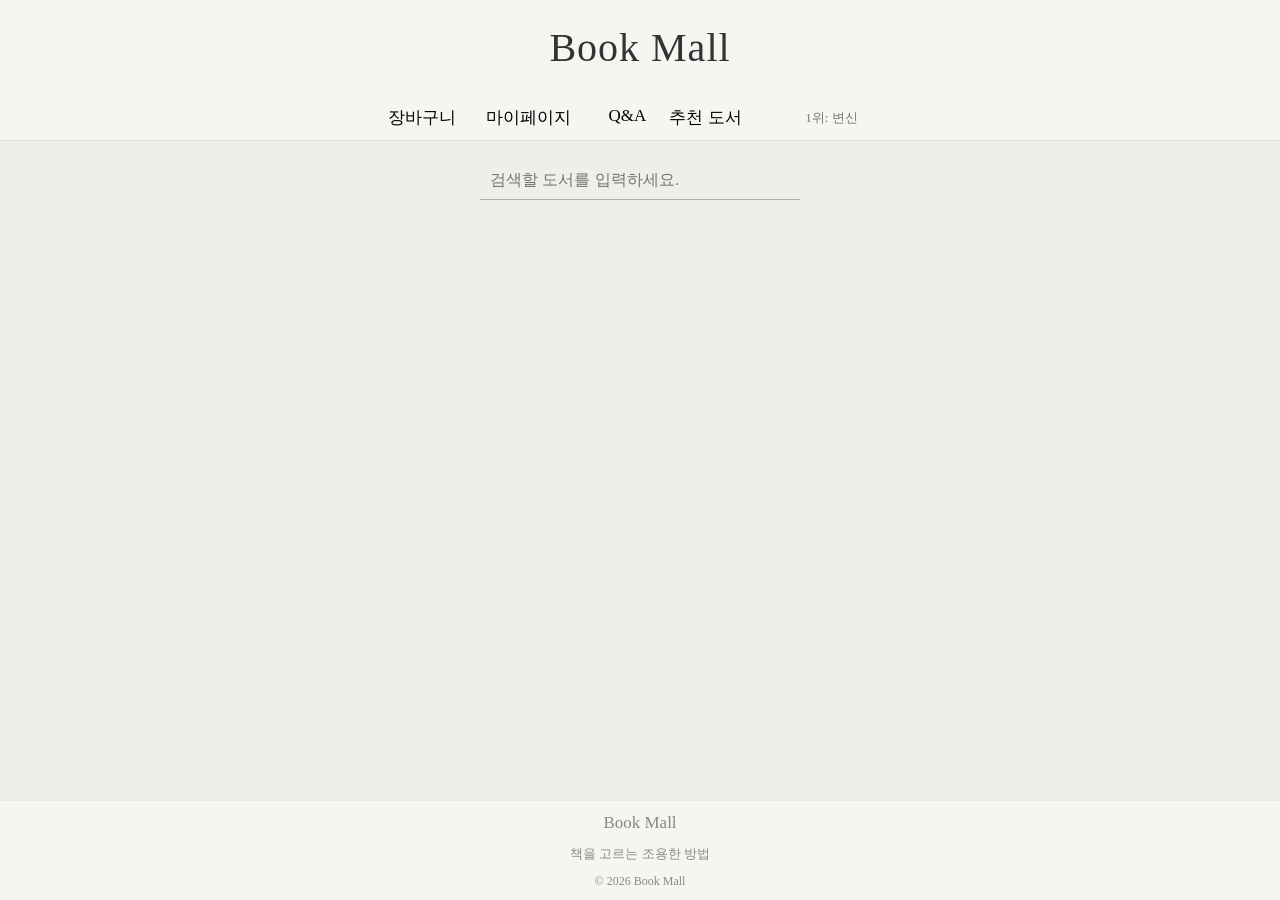
<file: html/index.html>
<!doctype html>
<html lang="ko">
  <head>
    <meta charset="UTF-8" />
    <meta name="viewport" content="width=device-width, initial-scale=1.0" />
    <title>도서 쇼핑몰</title>
    <link rel="stylesheet" href="../css/common.css" />
    <link rel="stylesheet" href="../css/index.css" />
  </head>
  <body>
    <header>
      <a href="index.html">
        <h1 class="logo">Book Mall</h1>
      </a>
    </header>
    <nav>
      <ul>
        <li><a href="../html/basket.html">장바구니</a></li>
        <li><a href="../html/myPage.html">마이페이지</a></li>
        <li><a class="nav-qna" href="./qna.html">Q&A</a></li>
        <li><a href="./monthbook.html">추천 도서</a></li>
        <li id="bookRank">1위: 데미안</li>
      </ul>
    </nav>
    <div class="search">
      <input
        type="text"
        id="searchBar"
        placeholder="검색할 도서를 입력하세요."
      />
    </div>
    <main id="main"></main>
    <footer>
      <p class="footer-logo">Book Mall</p>
      <p class="footer-desc">책을 고르는 조용한 방법</p>
      <p class="footer-copyright">© 2026 Book Mall</p>
    </footer>
  </body>
  <script src="../js/common.js"></script>
  <script src="../js/index.js"></script>
</html>
</file>
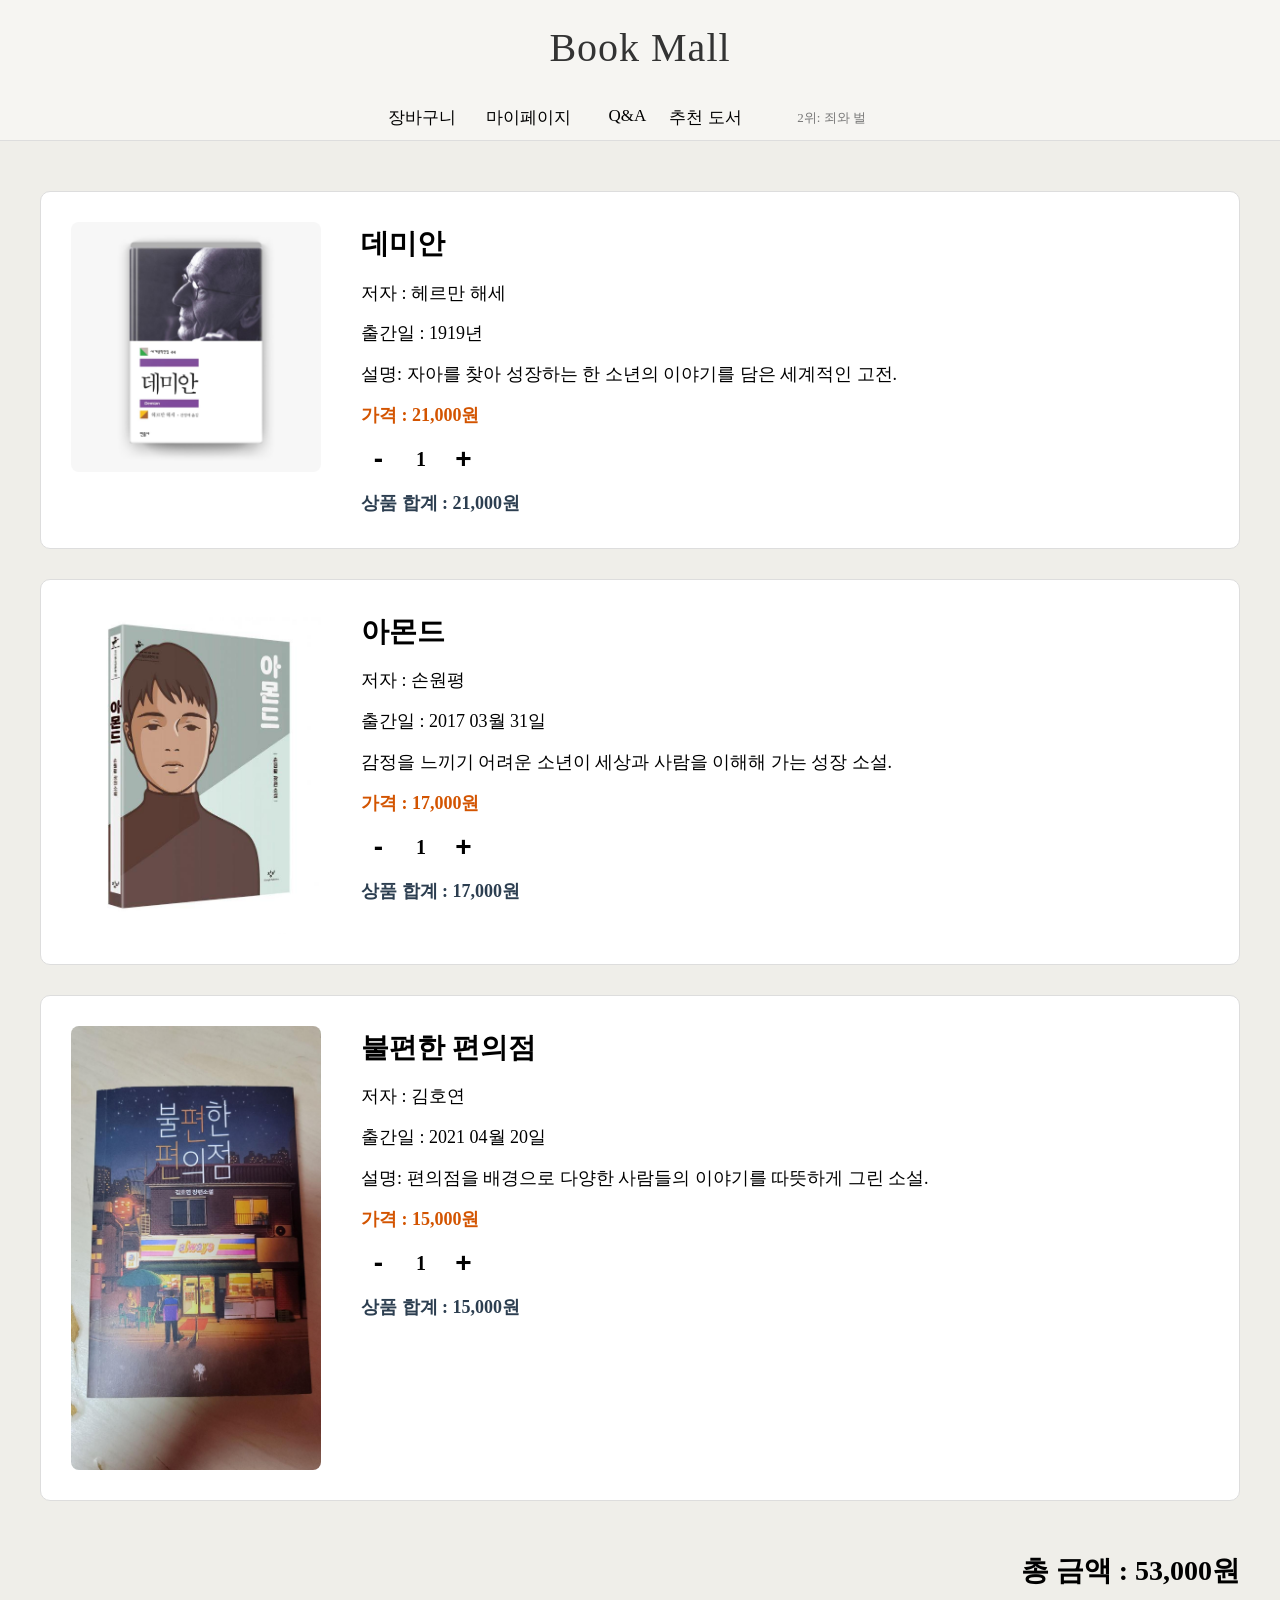
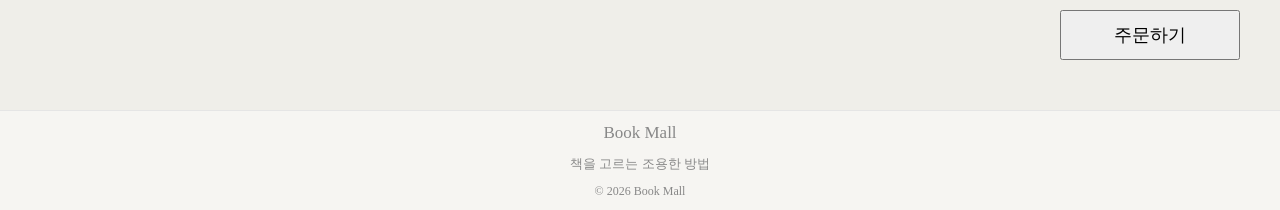
<file: html/basket.html>
<!doctype html>
<html lang="ko">
  <head>
    <meta charset="UTF-8" />
    <meta name="viewport" content="width=device-width, initial-scale=1.0" />
    <title>장바구니</title>
    <link rel="stylesheet" href="../css/common.css" />
    <link rel="stylesheet" href="../css/basket.css" />
    <script src="../js/basket.js" defer></script>
  </head>
  <body>
    <header>
      <a href="index.html">
        <h1 class="logo">Book Mall</h1>
      </a>
    </header>
    <nav>
      <ul>
        <li><a href="../html/basket.html">장바구니</a></li>
        <li><a href="../html/myPage.html">마이페이지</a></li>
        <li><a class="nav-qna" href="./qna.html">Q&A</a></li>
        <li><a href="./monthbook.html">추천 도서</a></li>
        <li id="bookRank">1위: 데미안</li>
      </ul>
    </nav>
    <main class="basket-container">
      <!-- 상품 목록 -->
      <section class="basket-list">
        <!-- 상품 1 -->
        <section class="basket-item">
          <div class="book-image">
            <img src="../img/demian.jpg" alt="데미안" />
          </div>

          <div class="book-info">
            <p>데미안</p>
            <p>저자 : 헤르만 해세</p>
            <p>출간일 : 1919년</p>
            <p>
              설명: 자아를 찾아 성장하는 한 소년의 이야기를 담은 세계적인 고전.
            </p>

            <p class="price" data-price="21000">가격 : 21,000원</p>

            <div class="quantity-box">
              <button class="minus-btn">-</button>

              <span class="quantity">1</span>

              <button class="plus-btn">+</button>
            </div>

            <p class="book-count-price">상품 합계 : 21,000원</p>
          </div>
        </section>

        <!-- 상품 2 -->
        <section class="basket-item">
          <div class="book-image">
            <img src="../img/almond.jpg" alt="아몬드" />
          </div>

          <div class="book-info">
            <p>아몬드</p>
            <p>저자 : 손원평</p>
            <p>출간일 : 2017 03월 31일</p>
            <p>
              감정을 느끼기 어려운 소년이 세상과 사람을 이해해 가는 성장 소설.
            </p>

            <p class="price" data-price="17000">가격 : 17,000원</p>

            <div class="quantity-box">
              <button class="minus-btn">-</button>

              <span class="quantity">1</span>

              <button class="plus-btn">+</button>
            </div>

            <p class="book-count-price">상품 합계 : 17,000원</p>
          </div>
        </section>

        <!-- 상품 3 -->
        <section class="basket-item">
          <div class="book-image">
            <img src="../img/convenience.jpg" alt="불편한 편의점" />
          </div>

          <div class="book-info">
            <p>불편한 편의점</p>
            <p>저자 : 김호연</p>
            <p>출간일 : 2021 04월 20일</p>
            <p>
              설명: 편의점을 배경으로 다양한 사람들의 이야기를 따뜻하게 그린
              소설.
            </p>

            <p class="price" data-price="15000">가격 : 15,000원</p>

            <div class="quantity-box">
              <button class="minus-btn">-</button>

              <span class="quantity">1</span>

              <button class="plus-btn">+</button>
            </div>

            <p class="book-count-price">상품 합계 : 15,000원</p>
          </div>
        </section>

        <!-- 총 금액 -->
        <section class="basket-summary">
          <p>총 금액 : <span id="total-price">53,000</span>원</p>

          <button type="button">주문하기</button>
        </section>
      </section>
    </main>
    <footer>
      <p class="footer-logo">Book Mall</p>
      <p class="footer-desc">책을 고르는 조용한 방법</p>
      <p class="footer-copyright">© 2026 Book Mall</p>
    </footer>
  </body>
  <script src="../js/common.js"></script>
</html>
</file>
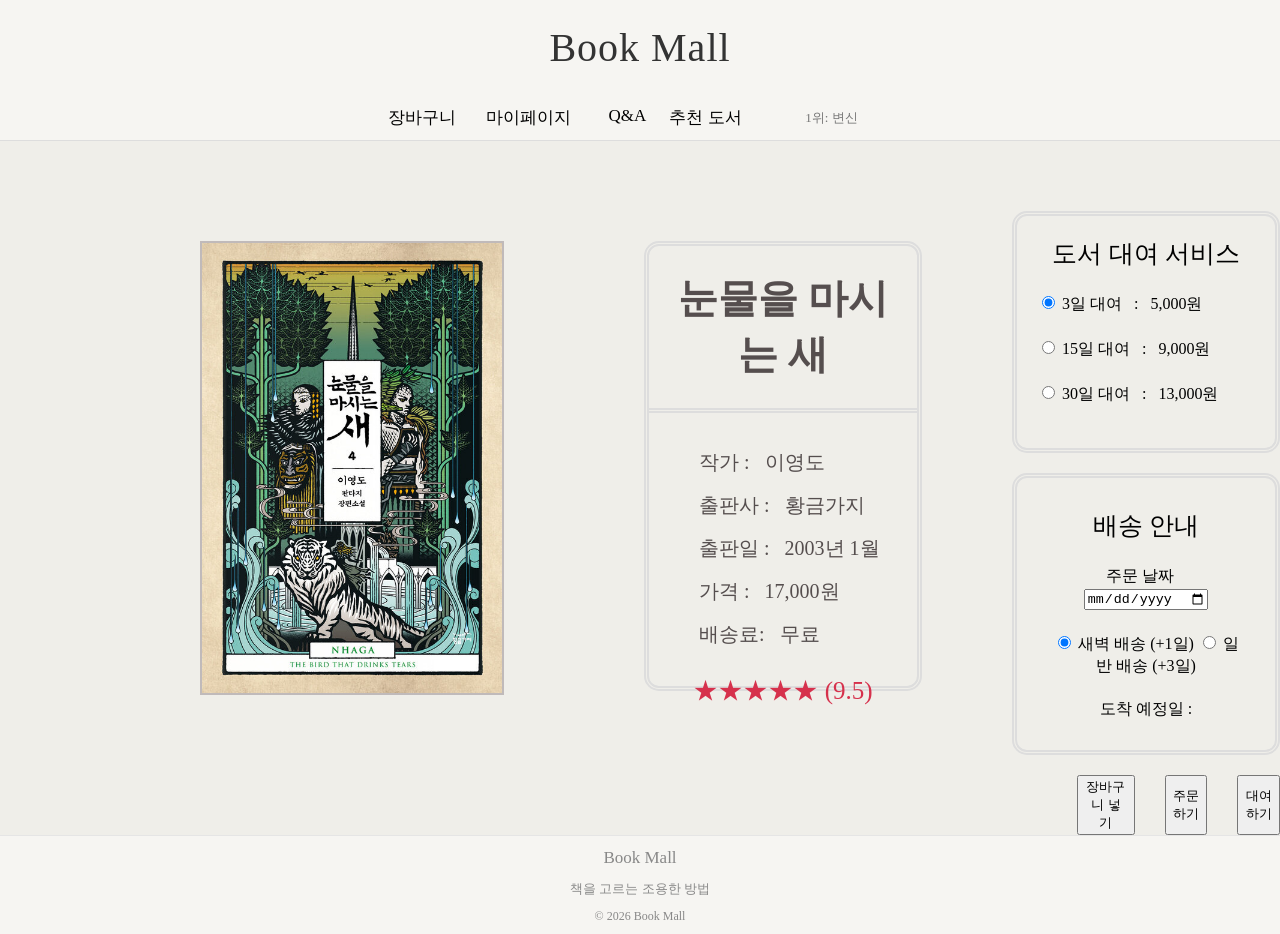
<file: html/bookdetail1.html>
<!doctype html>
<html lang="ko">
  <head>
    <meta charset="UTF-8" />
    <meta name="viewport" content="width=device-width, initial-scale=1.0" />
    <title>도서 쇼핑몰</title>
    <link rel="stylesheet" href="../css/common.css" />
    <link rel="stylesheet" href="../css/bookdetail.css">
    <script src="../js/bookdetail.js" defer></script>
  </head>
  <body>
    <header>
      <a href="index.html">
        <h1 class="logo">Book Mall</h1>
      </a>
    </header>
    <nav>
      <ul>
        <li><a href="../html/basket.html">장바구니</a></li>
        <li><a href="../html/myPage.html">마이페이지</a></li>
        <li><a class="nav-qna" href="./qna.html">Q&A</a></li>
        <li><a href="./monthbook.html">추천 도서</a></li>
        <li id="bookRank">1위: 데미안</li>
      </ul>
    </nav>
    <main id="main">
        <div id="bookImg">
            <img src="../img/fantasy_book.jpg" alt="눈물을 마시는 새">
        </div>

        <div id="bookInfo">
            <h2 id="bookHead">눈물을 마시는 새</h2>
            <p><span class="bookInfoDetail">작가 :</span>&nbsp;&nbsp;&nbsp;이영도</p>
            <p><span class="bookInfoDetail">출판사 :</span>&nbsp;&nbsp;&nbsp;황금가지</p>
            <p><span class="bookInfoDetail">출판일 :</span>&nbsp;&nbsp;&nbsp;2003년 1월</p>
            <p><span class="bookInfoDetail">가격 :</span>&nbsp;&nbsp;&nbsp;17,000원</span></p>
            <p><span class="bookInfoDetail">배송료:</span>&nbsp;&nbsp;&nbsp;무료</p>
            <p id="starRating">★★★★★ (9.5)</p>
        </div>
        <div id="sideBox">
            <div id="rental">
                <p id="rentalHead">도서 대여 서비스</p><br>
                <label>
                    <input type="radio" name="rental" id="seven" checked>
                    3일 대여&nbsp;&nbsp;&nbsp;:&nbsp;&nbsp;&nbsp;5,000원
                </label><br>
                <label>
                    <input type="radio" name="rental" id="fifteen">
                    15일 대여&nbsp;&nbsp;&nbsp;:&nbsp;&nbsp;&nbsp;9,000원
                </label><br>
                <label>
                    <input type="radio" name="rental" id="thirty">
                    30일 대여&nbsp;&nbsp;&nbsp;:&nbsp;&nbsp;&nbsp;13,000원
                </label><br>
            </div>
            <div id="delivery">
                <p id="deliveryHead">배송 안내</p><br>
                <label>주문 날짜&nbsp;&nbsp;&nbsp;</label>
                <input type="date" id="orderDate"><br><br>
                <label>
                    <input type="radio" name="delivery" value="1" checked>
                    새벽 배송 (+1일)
                </label>
                <label>
                    <input type="radio" name="delivery" value="3">
                    일반 배송 (+3일)
                </label>
                <p id="deliveryResult">도착 예정일 :</p>
            </div>
            <div id="buttons">
                <button type="button" id="basket">장바구니 넣기</button>
                <button type="button" id="order">주문하기</button>
                <button type="button" id="rentalOrder">대여하기</button>
            </div>
        </div>
    </main>
    <footer>
      <p class="footer-logo">Book Mall</p>
      <p class="footer-desc">책을 고르는 조용한 방법</p>
      <p class="footer-copyright">© 2026 Book Mall</p>
    </footer>
  </body>
  <script src="../js/common.js"></script>
</html>
</file>
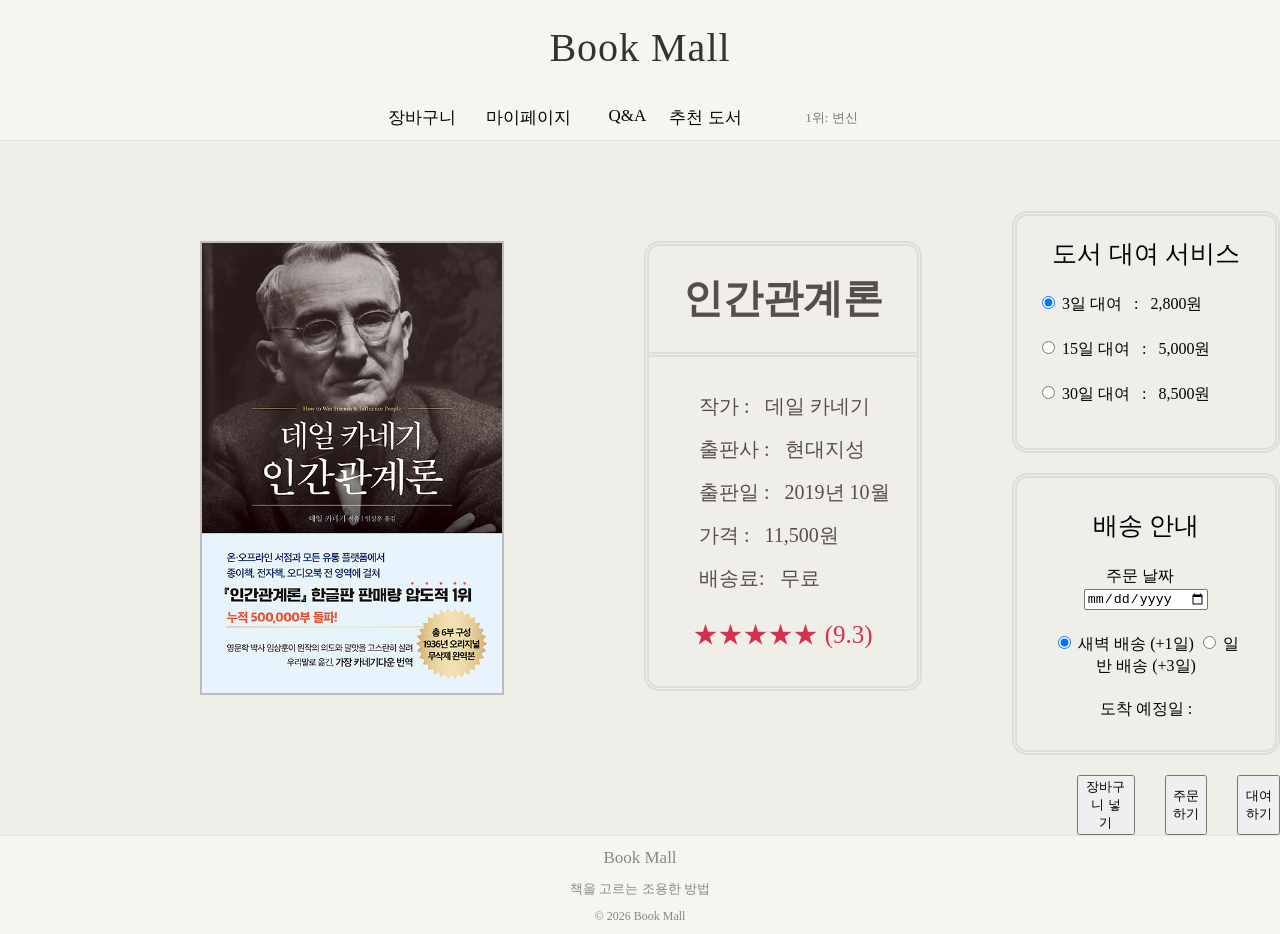
<file: html/bookdetail2.html>
<!doctype html>
<html lang="ko">
  <head>
    <meta charset="UTF-8" />
    <meta name="viewport" content="width=device-width, initial-scale=1.0" />
    <title>도서 쇼핑몰</title>
    <link rel="stylesheet" href="../css/common.css" />
    <link rel="stylesheet" href="../css/bookdetail.css">
    <script src="../js/bookdetail.js" defer></script>
  </head>
  <body>
    <header>
      <a href="index.html">
        <h1 class="logo">Book Mall</h1>
      </a>
    </header>
    <nav>
      <ul>
        <li><a href="../html/basket.html">장바구니</a></li>
        <li><a href="../html/myPage.html">마이페이지</a></li>
        <li><a class="nav-qna" href="./qna.html">Q&A</a></li>
        <li><a href="./monthbook.html">추천 도서</a></li>
        <li id="bookRank">1위: 데미안</li>
      </ul>
    </nav>
    <main id="main">
        <div id="bookImg">
            <img src="../img/development_book.jpg" alt="인간관계론">
        </div>

        <div id="bookInfo">
            <h2 id="bookHead">인간관계론</h2>
            <p><span class="bookInfoDetail">작가 :</span>&nbsp;&nbsp;&nbsp;데일 카네기</p>
            <p><span class="bookInfoDetail">출판사 :</span>&nbsp;&nbsp;&nbsp;현대지성</p>
            <p><span class="bookInfoDetail">출판일 :</span>&nbsp;&nbsp;&nbsp;2019년 10월</p>
            <p><span class="bookInfoDetail">가격 :</span>&nbsp;&nbsp;&nbsp;11,500원</span></p>
            <p><span class="bookInfoDetail">배송료:</span>&nbsp;&nbsp;&nbsp;무료</p>
            <p id="starRating">★★★★★ (9.3)</p>
        </div>
        <div id="sideBox">
            <div id="rental">
                <p id="rentalHead">도서 대여 서비스</p><br>
                <label>
                    <input type="radio" name="rental" id="seven" checked>
                    3일 대여&nbsp;&nbsp;&nbsp;:&nbsp;&nbsp;&nbsp;2,800원
                </label><br>
                <label>
                    <input type="radio" name="rental" id="fifteen">
                    15일 대여&nbsp;&nbsp;&nbsp;:&nbsp;&nbsp;&nbsp;5,000원
                </label><br>
                <label>
                    <input type="radio" name="rental" id="thirty">
                    30일 대여&nbsp;&nbsp;&nbsp;:&nbsp;&nbsp;&nbsp;8,500원
                </label><br>
            </div>
            <div id="delivery">
                <p id="deliveryHead">배송 안내</p><br>
                <label>주문 날짜&nbsp;&nbsp;&nbsp;</label>
                <input type="date" id="orderDate"><br><br>
                <label>
                    <input type="radio" name="delivery" value="1" checked>
                    새벽 배송 (+1일)
                </label>
                <label>
                    <input type="radio" name="delivery" value="3">
                    일반 배송 (+3일)
                </label>
                <p id="deliveryResult">도착 예정일 :</p>
            </div>
            <div id="buttons">
                <button type="button" id="basket">장바구니 넣기</button>
                <button type="button" id="order">주문하기</button>
                <button type="button" id="rentalOrder">대여하기</button>
            </div>
        </div>
    </main>
    <footer>
      <p class="footer-logo">Book Mall</p>
      <p class="footer-desc">책을 고르는 조용한 방법</p>
      <p class="footer-copyright">© 2026 Book Mall</p>
    </footer>
  </body>
  <script src="../js/common.js"></script>
</html>
</file>
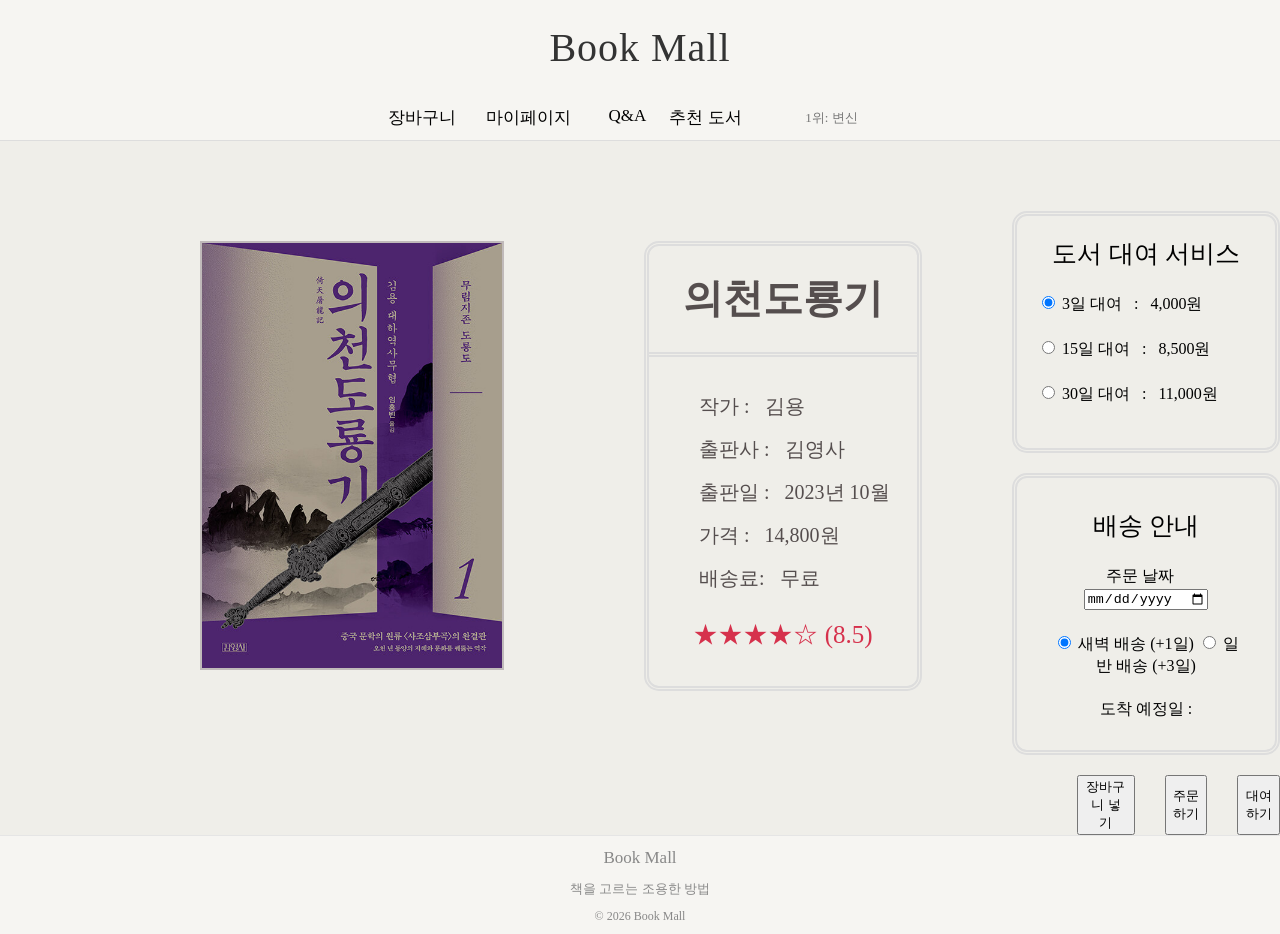
<file: html/bookdetail3.html>
<!doctype html>
<html lang="ko">
  <head>
    <meta charset="UTF-8" />
    <meta name="viewport" content="width=device-width, initial-scale=1.0" />
    <title>도서 쇼핑몰</title>
    <link rel="stylesheet" href="../css/common.css" />
    <link rel="stylesheet" href="../css/bookdetail.css">
    <script src="../js/bookdetail.js" defer></script>
  </head>
  <body>
    <header>
      <a href="index.html">
        <h1 class="logo">Book Mall</h1>
      </a>
    </header>
    <nav>
      <ul>
        <li><a href="../html/basket.html">장바구니</a></li>
        <li><a href="../html/myPage.html">마이페이지</a></li>
        <li><a class="nav-qna" href="./qna.html">Q&A</a></li>
        <li><a href="./monthbook.html">추천 도서</a></li>
        <li id="bookRank">1위: 데미안</li>
      </ul>
    </nav>
    <main id="main">
        <div id="bookImg">
            <img src="../img/materialArts_book.jpg" alt="의천도룡기">
        </div>

        <div id="bookInfo">
            <h2 id="bookHead">의천도룡기</h2>
            <p><span class="bookInfoDetail">작가 :</span>&nbsp;&nbsp;&nbsp;김용</p>
            <p><span class="bookInfoDetail">출판사 :</span>&nbsp;&nbsp;&nbsp;김영사</p>
            <p><span class="bookInfoDetail">출판일 :</span>&nbsp;&nbsp;&nbsp;2023년 10월</p>
            <p><span class="bookInfoDetail">가격 :</span>&nbsp;&nbsp;&nbsp;14,800원</span></p>
            <p><span class="bookInfoDetail">배송료:</span>&nbsp;&nbsp;&nbsp;무료</p>
            <p id="starRating">★★★★☆ (8.5)</p>
        </div>
        <div id="sideBox">
            <div id="rental">
                <p id="rentalHead">도서 대여 서비스</p><br>
                <label>
                    <input type="radio" name="rental" id="seven" checked>
                    3일 대여&nbsp;&nbsp;&nbsp;:&nbsp;&nbsp;&nbsp;4,000원
                </label><br>
                <label>
                    <input type="radio" name="rental" id="fifteen">
                    15일 대여&nbsp;&nbsp;&nbsp;:&nbsp;&nbsp;&nbsp;8,500원
                </label><br>
                <label>
                    <input type="radio" name="rental" id="thirty">
                    30일 대여&nbsp;&nbsp;&nbsp;:&nbsp;&nbsp;&nbsp;11,000원
                </label><br>
            </div>
            <div id="delivery">
                <p id="deliveryHead">배송 안내</p><br>
                <label>주문 날짜&nbsp;&nbsp;&nbsp;</label>
                <input type="date" id="orderDate"><br><br>
                <label>
                    <input type="radio" name="delivery" value="1" checked>
                    새벽 배송 (+1일)
                </label>
                <label>
                    <input type="radio" name="delivery" value="3">
                    일반 배송 (+3일)
                </label>
                <p id="deliveryResult">도착 예정일 :</p>
            </div>
            <div id="buttons">
                <button type="button" id="basket">장바구니 넣기</button>
                <button type="button" id="order">주문하기</button>
                <button type="button" id="rentalOrder">대여하기</button>
            </div>
        </div>
    </main>
    <footer>
      <p class="footer-logo">Book Mall</p>
      <p class="footer-desc">책을 고르는 조용한 방법</p>
      <p class="footer-copyright">© 2026 Book Mall</p>
    </footer>
  </body>
  <script src="../js/common.js"></script>
</html>
</file>
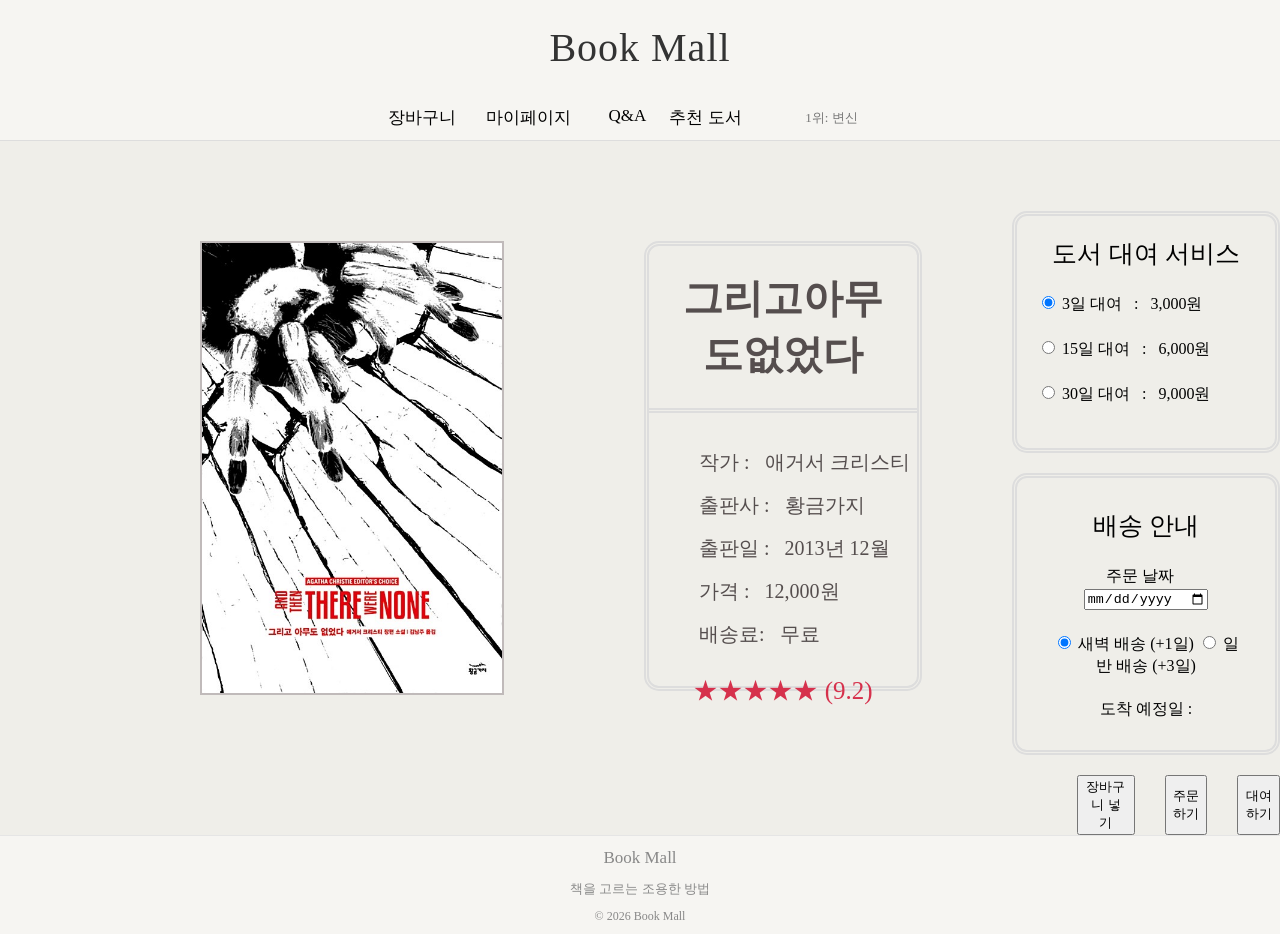
<file: html/bookdetail4.html>
<!doctype html>
<html lang="ko">
  <head>
    <meta charset="UTF-8" />
    <meta name="viewport" content="width=device-width, initial-scale=1.0" />
    <title>도서 쇼핑몰</title>
    <link rel="stylesheet" href="../css/common.css" />
    <link rel="stylesheet" href="../css/bookdetail.css">
    <script src="../js/bookdetail.js" defer></script>
  </head>
  <body>
    <header>
      <a href="index.html">
        <h1 class="logo">Book Mall</h1>
      </a>
    </header>
    <nav>
      <ul>
        <li><a href="../html/basket.html">장바구니</a></li>
        <li><a href="../html/myPage.html">마이페이지</a></li>
        <li><a class="nav-qna" href="./qna.html">Q&A</a></li>
        <li><a href="./monthbook.html">추천 도서</a></li>
        <li id="bookRank">1위: 데미안</li>
      </ul>
    </nav>
    <main id="main">
        <div id="bookImg">
            <img src="../img/reasoning_book.jpg" alt="그리고 아무도 없었다.">
        </div>

        <div id="bookInfo">
            <h2 id="bookHead">그리고아무도없었다</h2>
            <p><span class="bookInfoDetail">작가 :</span>&nbsp;&nbsp;&nbsp;애거서 크리스티</p>
            <p><span class="bookInfoDetail">출판사 :</span>&nbsp;&nbsp;&nbsp;황금가지</p>
            <p><span class="bookInfoDetail">출판일 :</span>&nbsp;&nbsp;&nbsp;2013년 12월</p>
            <p><span class="bookInfoDetail">가격 :</span>&nbsp;&nbsp;&nbsp;12,000원</span></p>
            <p><span class="bookInfoDetail">배송료:</span>&nbsp;&nbsp;&nbsp;무료</p>
            <p id="starRating">★★★★★ (9.2)</p>
        </div>
        <div id="sideBox">
            <div id="rental">
                <p id="rentalHead">도서 대여 서비스</p><br>
                <label>
                    <input type="radio" name="rental" id="seven" checked>
                    3일 대여&nbsp;&nbsp;&nbsp;:&nbsp;&nbsp;&nbsp;3,000원
                </label><br>
                <label>
                    <input type="radio" name="rental" id="fifteen">
                    15일 대여&nbsp;&nbsp;&nbsp;:&nbsp;&nbsp;&nbsp;6,000원
                </label><br>
                <label>
                    <input type="radio" name="rental" id="thirty">
                    30일 대여&nbsp;&nbsp;&nbsp;:&nbsp;&nbsp;&nbsp;9,000원
                </label><br>
            </div>
            <div id="delivery">
                <p id="deliveryHead">배송 안내</p><br>
                <label>주문 날짜&nbsp;&nbsp;&nbsp;</label>
                <input type="date" id="orderDate"><br><br>
                <label>
                    <input type="radio" name="delivery" value="1" checked>
                    새벽 배송 (+1일)
                </label>
                <label>
                    <input type="radio" name="delivery" value="3">
                    일반 배송 (+3일)
                </label>
                <p id="deliveryResult">도착 예정일 :</p>
            </div>
            <div id="buttons">
                <button type="button" id="basket">장바구니 넣기</button>
                <button type="button" id="order">주문하기</button>
                <button type="button" id="rentalOrder">대여하기</button>
            </div>
        </div>
    </main>
    <footer>
      <p class="footer-logo">Book Mall</p>
      <p class="footer-desc">책을 고르는 조용한 방법</p>
      <p class="footer-copyright">© 2026 Book Mall</p>
    </footer>
  </body>
  <script src="../js/common.js"></script>
</html>
</file>
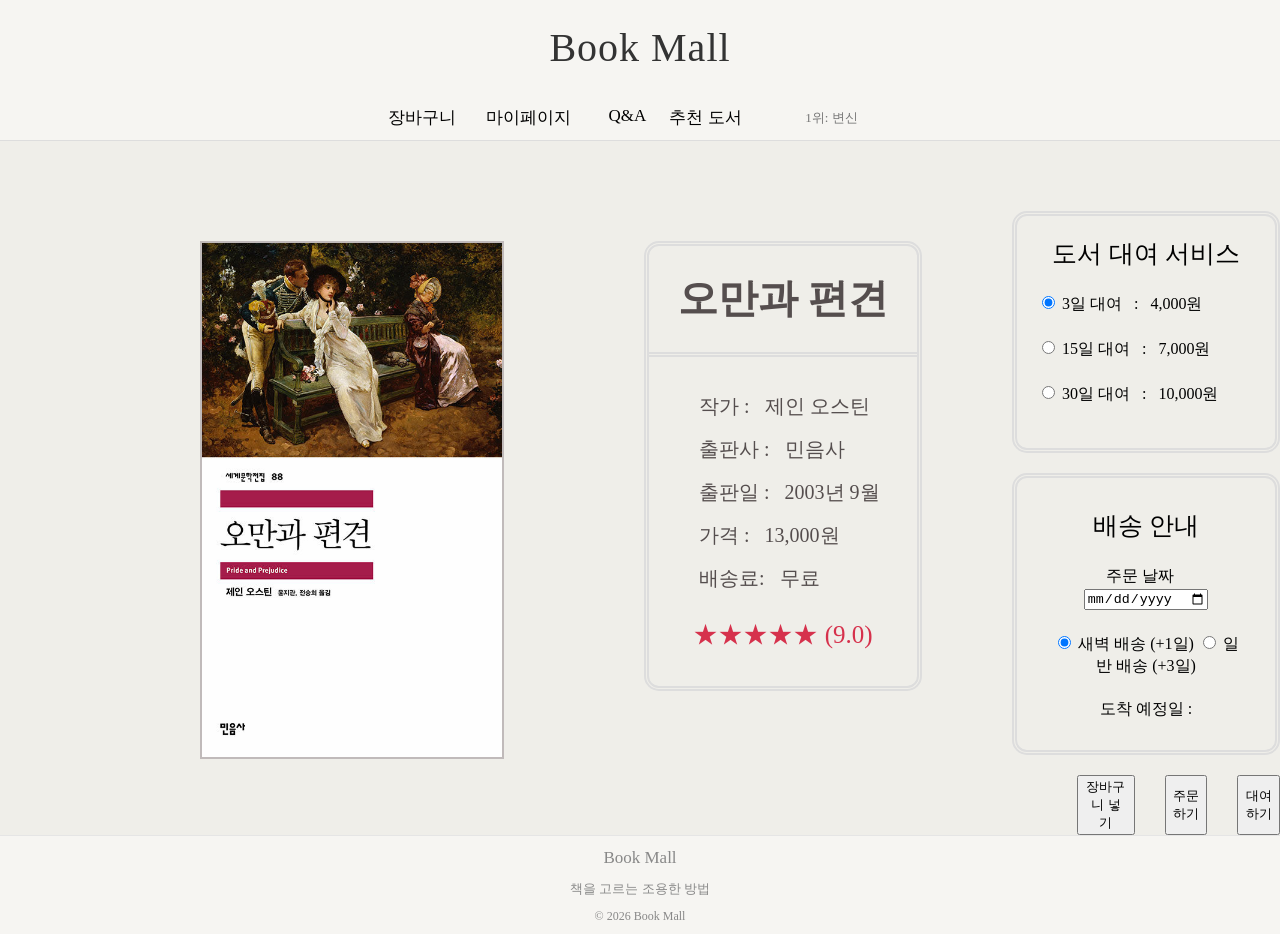
<file: html/bookdetail5.html>
<!doctype html>
<html lang="ko">
  <head>
    <meta charset="UTF-8" />
    <meta name="viewport" content="width=device-width, initial-scale=1.0" />
    <title>도서 쇼핑몰</title>
    <link rel="stylesheet" href="../css/common.css" />
    <link rel="stylesheet" href="../css/bookdetail.css">
    <script src="../js/bookdetail.js" defer></script>
  </head>
  <body>
    <header>
      <a href="index.html">
        <h1 class="logo">Book Mall</h1>
      </a>
    </header>
    <nav>
      <ul>
        <li><a href="../html/basket.html">장바구니</a></li>
        <li><a href="../html/myPage.html">마이페이지</a></li>
        <li><a class="nav-qna" href="./qna.html">Q&A</a></li>
        <li><a href="./monthbook.html">추천 도서</a></li>
        <li id="bookRank">1위: 데미안</li>
      </ul>
    </nav>
    <main id="main">
        <div id="bookImg">
            <img src="../img/romance_book.jpg" alt="오만과 편견">
        </div>

        <div id="bookInfo">
            <h2 id="bookHead">오만과 편견</h2>
            <p><span class="bookInfoDetail">작가 :</span>&nbsp;&nbsp;&nbsp;제인 오스틴</p>
            <p><span class="bookInfoDetail">출판사 :</span>&nbsp;&nbsp;&nbsp;민음사</p>
            <p><span class="bookInfoDetail">출판일 :</span>&nbsp;&nbsp;&nbsp;2003년 9월</p>
            <p><span class="bookInfoDetail">가격 :</span>&nbsp;&nbsp;&nbsp;13,000원</span></p>
            <p><span class="bookInfoDetail">배송료:</span>&nbsp;&nbsp;&nbsp;무료</p>
            <p id="starRating">★★★★★ (9.0)</p>
        </div>
        <div id="sideBox">
            <div id="rental">
                <p id="rentalHead">도서 대여 서비스</p><br>
                <label>
                    <input type="radio" name="rental" id="seven" checked>
                    3일 대여&nbsp;&nbsp;&nbsp;:&nbsp;&nbsp;&nbsp;4,000원
                </label><br>
                <label>
                    <input type="radio" name="rental" id="fifteen">
                    15일 대여&nbsp;&nbsp;&nbsp;:&nbsp;&nbsp;&nbsp;7,000원
                </label><br>
                <label>
                    <input type="radio" name="rental" id="thirty">
                    30일 대여&nbsp;&nbsp;&nbsp;:&nbsp;&nbsp;&nbsp;10,000원
                </label><br>
            </div>
            <div id="delivery">
                <p id="deliveryHead">배송 안내</p><br>
                <label>주문 날짜&nbsp;&nbsp;&nbsp;</label>
                <input type="date" id="orderDate"><br><br>
                <label>
                    <input type="radio" name="delivery" value="1" checked>
                    새벽 배송 (+1일)
                </label>
                <label>
                    <input type="radio" name="delivery" value="3">
                    일반 배송 (+3일)
                </label>
                <p id="deliveryResult">도착 예정일 :</p>
            </div>
            <div id="buttons">
                <button type="button" id="basket">장바구니 넣기</button>
                <button type="button" id="order">주문하기</button>
                <button type="button" id="rentalOrder">대여하기</button>
            </div>
        </div>
    </main>
    <footer>
      <p class="footer-logo">Book Mall</p>
      <p class="footer-desc">책을 고르는 조용한 방법</p>
      <p class="footer-copyright">© 2026 Book Mall</p>
    </footer>
  </body>
  <script src="../js/common.js"></script>
</html>
</file>
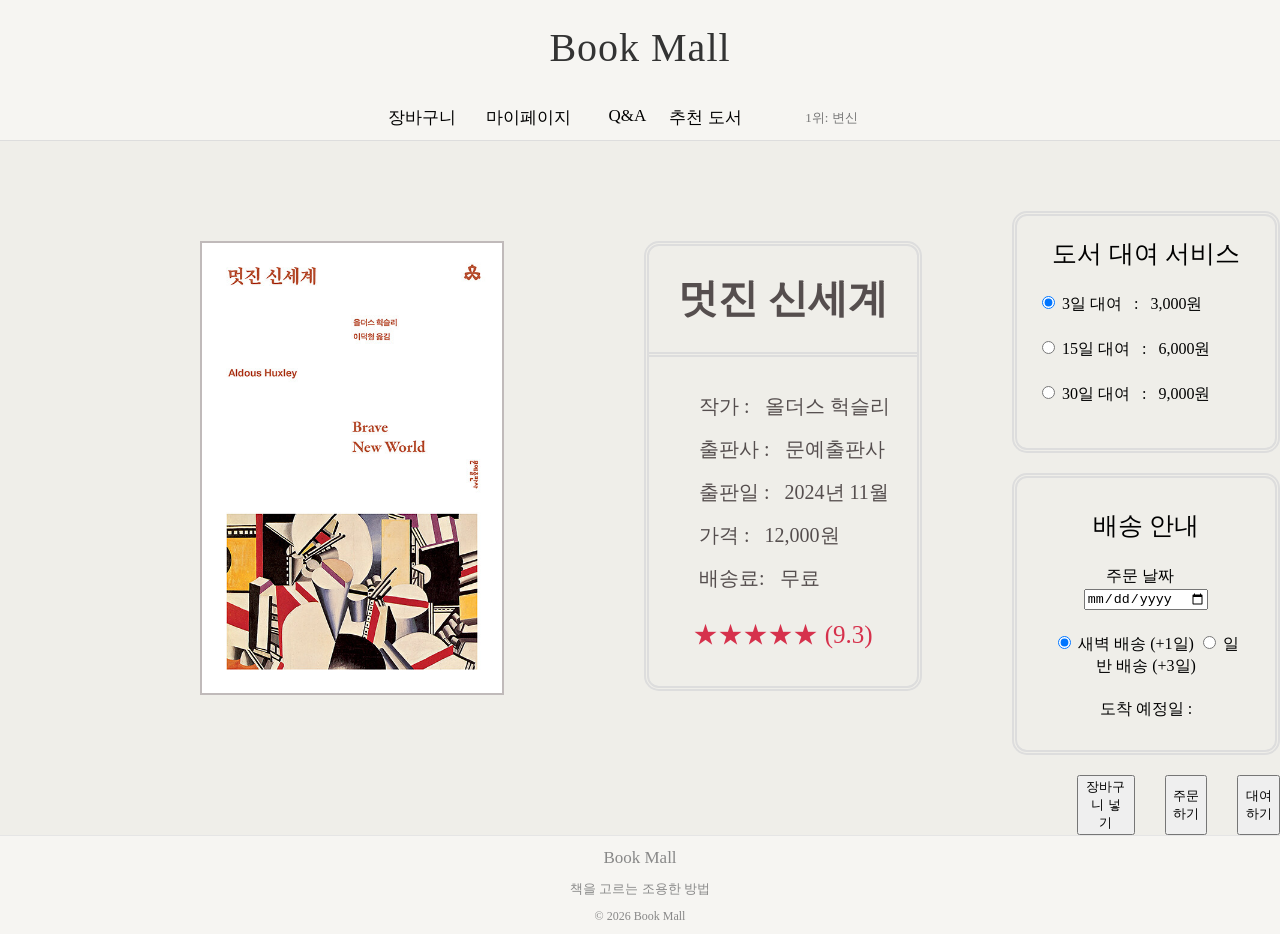
<file: html/bookdetail6.html>
<!doctype html>
<html lang="ko">
  <head>
    <meta charset="UTF-8" />
    <meta name="viewport" content="width=device-width, initial-scale=1.0" />
    <title>도서 쇼핑몰</title>
    <link rel="stylesheet" href="../css/common.css" />
    <link rel="stylesheet" href="../css/bookdetail.css">
    <script src="../js/bookdetail.js" defer></script>
  </head>
  <body>
    <header>
      <a href="index.html">
        <h1 class="logo">Book Mall</h1>
      </a>
    </header>
    <nav>
      <ul>
        <li><a href="../html/basket.html">장바구니</a></li>
        <li><a href="../html/myPage.html">마이페이지</a></li>
        <li><a class="nav-qna" href="./qna.html">Q&A</a></li>
        <li><a href="./monthbook.html">추천 도서</a></li>
        <li id="bookRank">1위: 데미안</li>
      </ul>
    </nav>
    <main id="main">
        <div id="bookImg">
            <img src="../img/sf_book.jpg" alt="멋진 신세계">
        </div>

        <div id="bookInfo">
            <h2 id="bookHead">멋진 신세계</h2>
            <p><span class="bookInfoDetail">작가 :</span>&nbsp;&nbsp;&nbsp;올더스 헉슬리</p>
            <p><span class="bookInfoDetail">출판사 :</span>&nbsp;&nbsp;&nbsp;문예출판사</p>
            <p><span class="bookInfoDetail">출판일 :</span>&nbsp;&nbsp;&nbsp;2024년 11월</p>
            <p><span class="bookInfoDetail">가격 :</span>&nbsp;&nbsp;&nbsp;12,000원</span></p>
            <p><span class="bookInfoDetail">배송료:</span>&nbsp;&nbsp;&nbsp;무료</p>
            <p id="starRating">★★★★★ (9.3)</p>
        </div>
        <div id="sideBox">
            <div id="rental">
                <p id="rentalHead">도서 대여 서비스</p><br>
                <label>
                    <input type="radio" name="rental" id="seven" checked>
                    3일 대여&nbsp;&nbsp;&nbsp;:&nbsp;&nbsp;&nbsp;3,000원
                </label><br>
                <label>
                    <input type="radio" name="rental" id="fifteen">
                    15일 대여&nbsp;&nbsp;&nbsp;:&nbsp;&nbsp;&nbsp;6,000원
                </label><br>
                <label>
                    <input type="radio" name="rental" id="thirty">
                    30일 대여&nbsp;&nbsp;&nbsp;:&nbsp;&nbsp;&nbsp;9,000원
                </label><br>
            </div>
            <div id="delivery">
                <p id="deliveryHead">배송 안내</p><br>
                <label>주문 날짜&nbsp;&nbsp;&nbsp;</label>
                <input type="date" id="orderDate"><br><br>
                <label>
                    <input type="radio" name="delivery" value="1" checked>
                    새벽 배송 (+1일)
                </label>
                <label>
                    <input type="radio" name="delivery" value="3">
                    일반 배송 (+3일)
                </label>
                <p id="deliveryResult">도착 예정일 :</p>
            </div>
            <div id="buttons">
                <button type="button" id="basket">장바구니 넣기</button>
                <button type="button" id="order">주문하기</button>
                <button type="button" id="rentalOrder">대여하기</button>
            </div>
        </div>
    </main>
    <footer>
      <p class="footer-logo">Book Mall</p>
      <p class="footer-desc">책을 고르는 조용한 방법</p>
      <p class="footer-copyright">© 2026 Book Mall</p>
    </footer>
  </body>
  <script src="../js/common.js"></script>
</html>
</file>
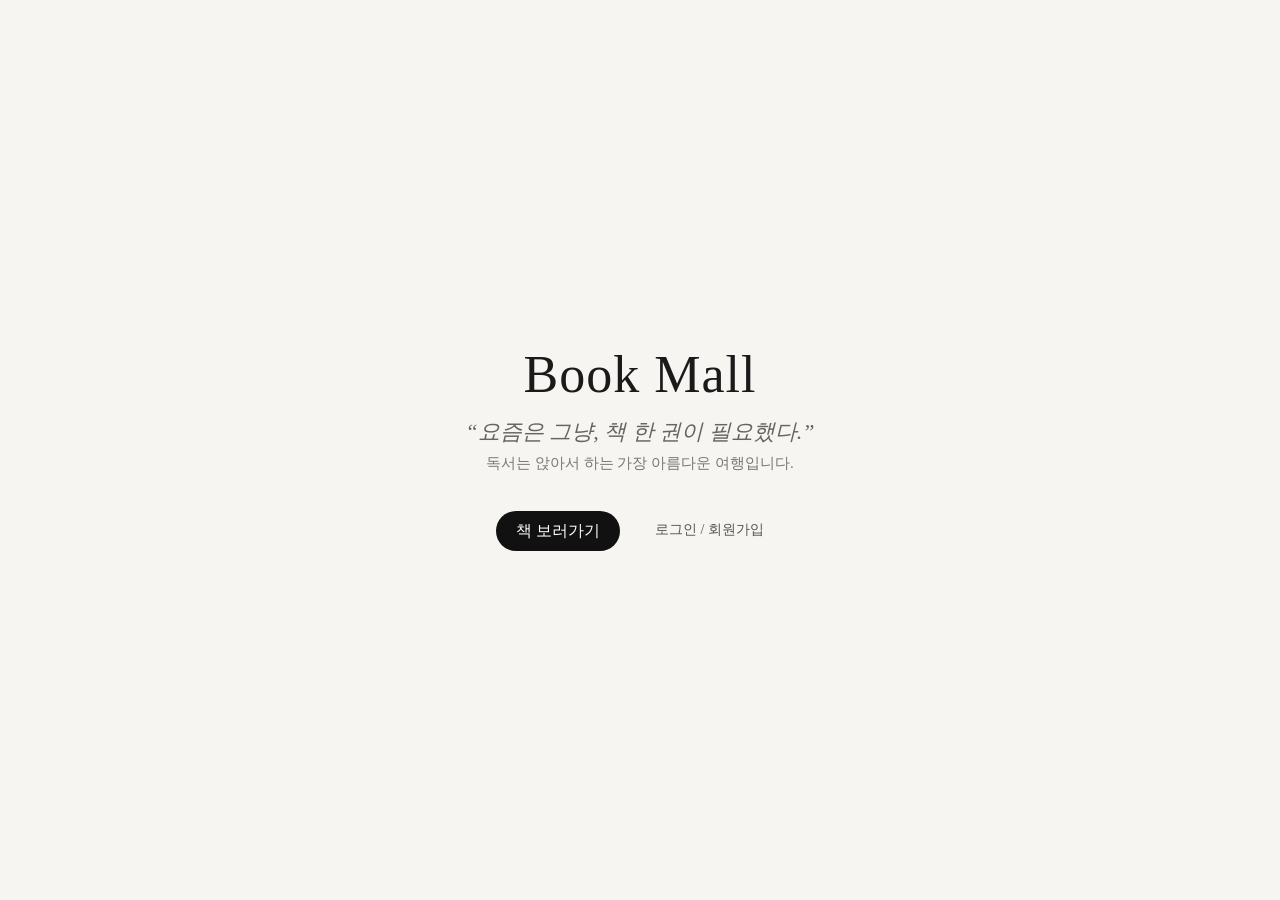
<file: html/landing.html>
<!doctype html>
<html lang="en">
  <head>
    <meta charset="UTF-8" />
    <meta name="viewport" content="width=device-width, initial-scale=1.0" />
    <title>Document</title>
    <link rel="stylesheet" href="../css/landing.css" />
  </head>
  <body>
    <main class="landing">
      <div class="fade-in">
        <h1 class="logo">Book Mall</h1>

        <p class="quote">“요즘은 그냥, 책 한 권이 필요했다.”</p>

        <p class="sub">독서는 앉아서 하는 가장 아름다운 여행입니다.</p>

        <div class="cta">
          <a href="index.html" class="btn primary">책 보러가기</a>
          <a href="./login.html" class="btn secondary">로그인 / 회원가입</a>
        </div>
      </div>
    </main>
  </body>
</html>
</file>
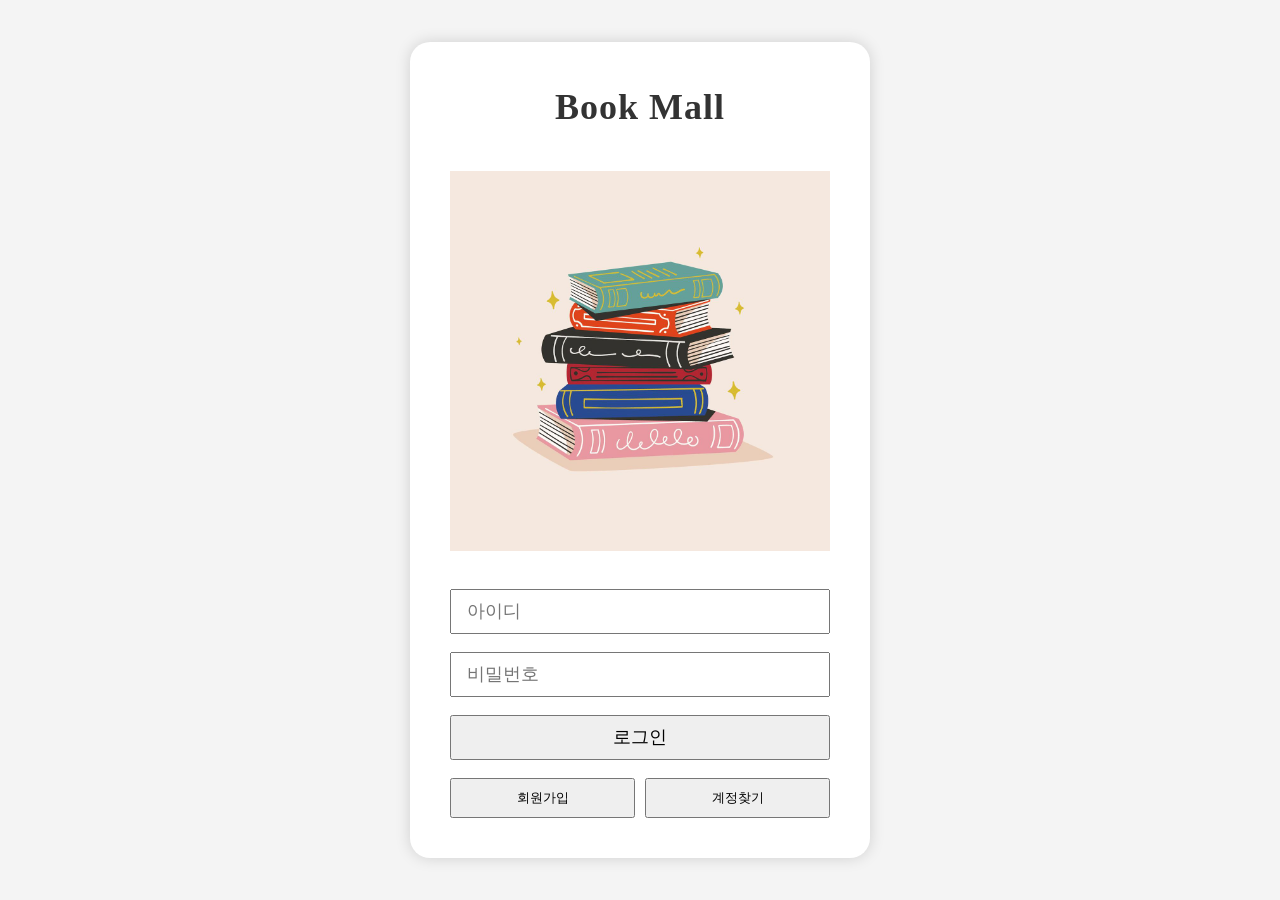
<file: html/login.html>
<!DOCTYPE html>
<html lang="en">
<head>
    <meta charset="UTF-8">
    <meta name="viewport" content="width=device-width, initial-scale=1.0">
    <title>로그인 페이지</title>
    <link rel="stylesheet" href="../css/common.css">
    <link rel="stylesheet" href="../css/login.css">
    <script src="../js/login.js" defer></script>
</head>
<body>
    <div class="login-wrap">
        <div class="logo">Book Mall</div>
        <img src="../img/book.jpg" alt="Book Mall" class="logo">

        <input type="text" id="userId" placeholder="아이디"> 

      
        <input type="password" id="userPw" placeholder="비밀번호">


        <button type="button" id="loginBtn">로그인</button>
      

        <div class="link-box">
            <button type="button" id="joinBtn">회원가입</button>
            <button type="button" id="findBtn">계정찾기</button>

        </div>


    </div>



    </div>    
    
</body>
</html>
</file>
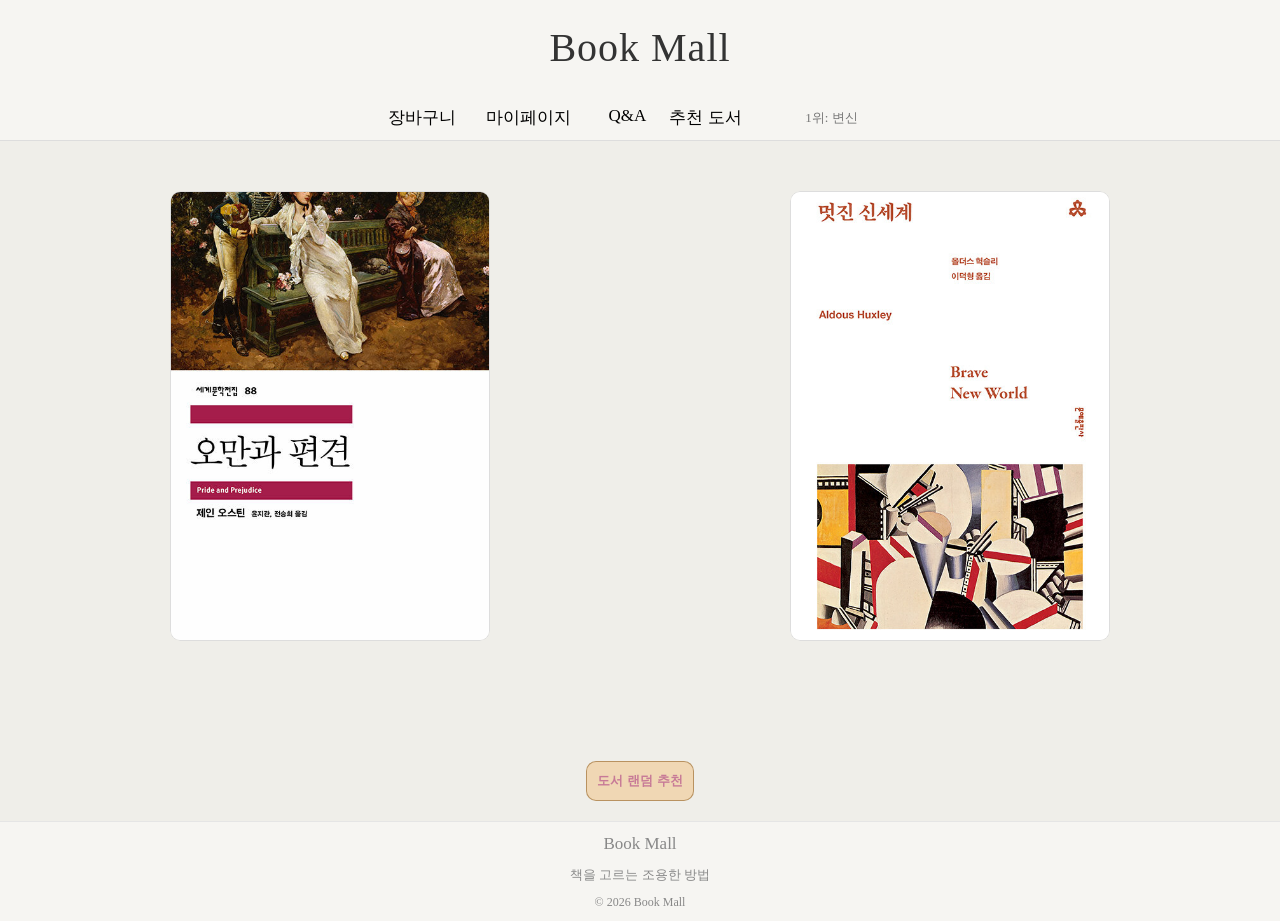
<file: html/monthbook.html>
<!doctype html>
<html lang="ko">
  <head>
    <meta charset="UTF-8" />
    <meta name="viewport" content="width=device-width, initial-scale=1.0" />
    <title>도서 쇼핑몰</title>
    <link rel="stylesheet" href="../css/common.css"/>
    <link rel="stylesheet" href="../css/monthbook.css"/>
    <script src="../js/monthbook.js" defer></script>
  </head>
  <body>
    <header>
      <a href="index.html">
        <h1 class="logo">Book Mall</h1>
      </a>
    </header>
    <nav>
      <ul>
        <li><a href="../html/basket.html">장바구니</a></li>
        <li><a href="#">마이페이지</a></li>
        <li><a class="nav-qna" href="./qna.html">Q&A</a></li>
        <li><a href="./monthbook.html">추천 도서</a></li>
        <li id="bookRank">1위: 데미안</li>
      </ul>
    </nav>
    <main id="main">
        <div class="cardWrap">
        <div id="bookCard1" class="card">
            <div class="cardInner">
                <div class="cardFront">
                    <img id="bookImg1" src="../img/romance_book.jpg" alt="책 표지">
                </div>

                <div class="cardBack">
                    <h3 id="bookTitle1"></h3><br>
                    <p id="bookText1"></p>
                </div>
            </div>
        </div>

        <div id="bookCard2" class="card">
            <div class="cardInner">
                <div class="cardFront">
                    <img id="bookImg2" src="../img/sf_book.jpg" alt="책 표지">
                </div>

                <div class="cardBack">
                    <h3 id="bookTitle2"></h3><br>
                    <p id="bookText2"></p>
                </div>
            </div>
        </div>
        </div>
        <button id="randomBtn"> 도서 랜덤 추천</button>
    </main>
    <footer>
      <p class="footer-logo">Book Mall</p>
      <p class="footer-desc">책을 고르는 조용한 방법</p>
      <p class="footer-copyright">© 2026 Book Mall</p>
    </footer>
  </body>
  <script src="../js/common.js"></script>
</html>
</file>
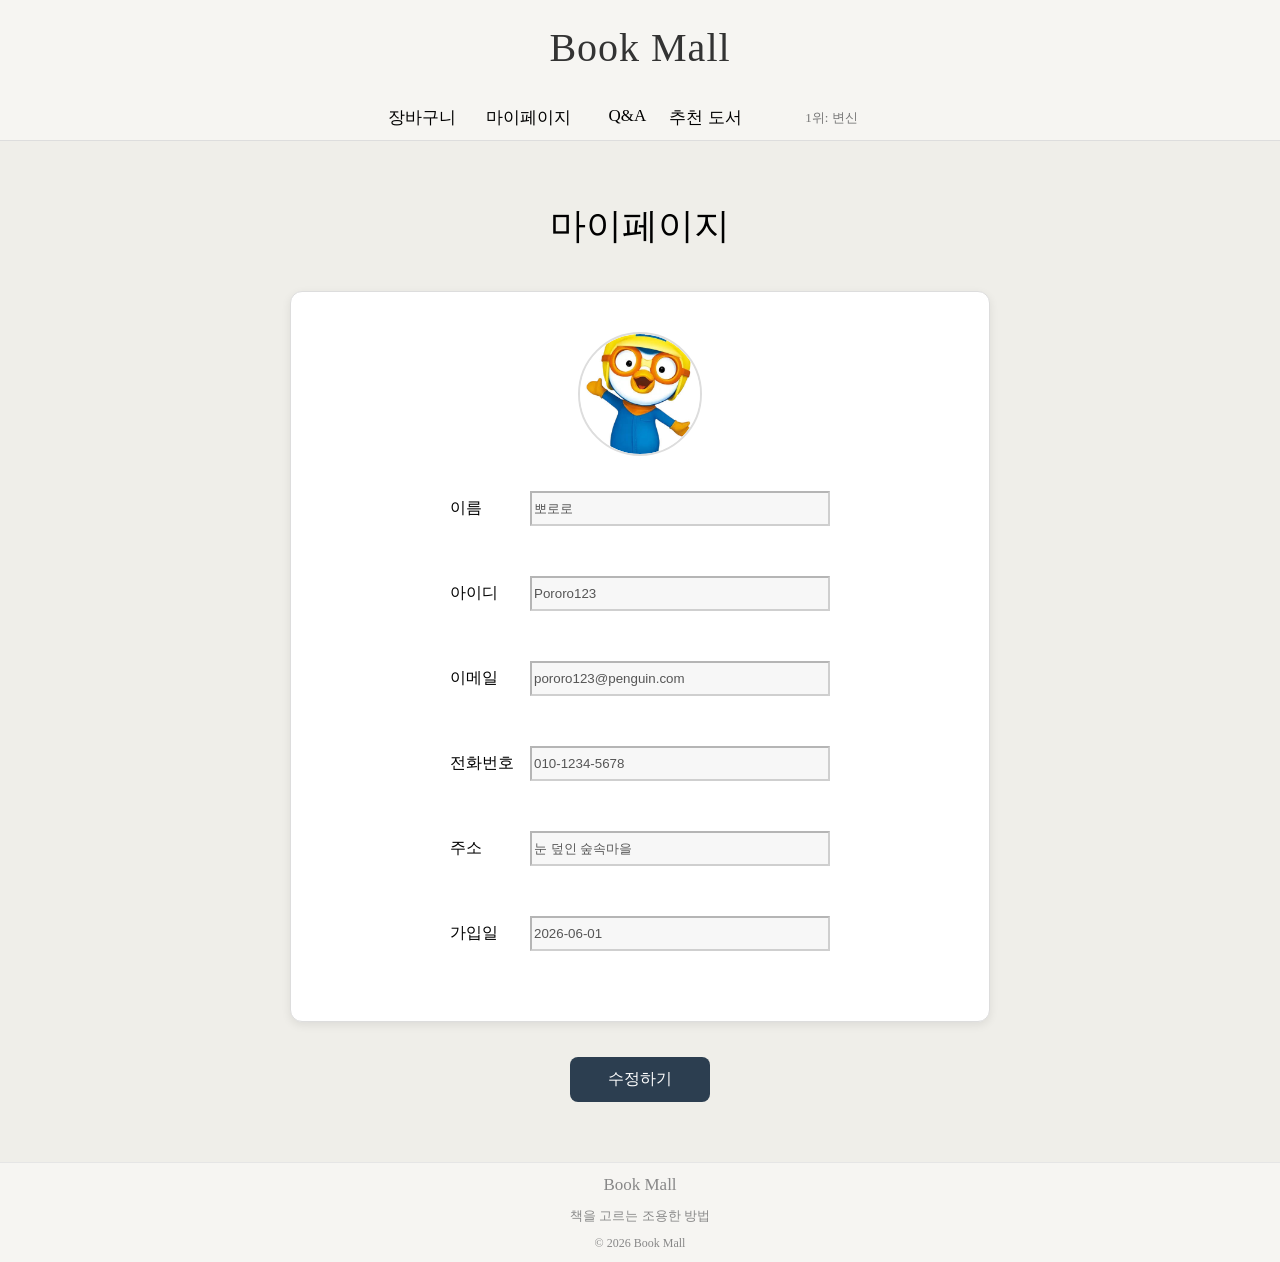
<file: html/myPage.html>
<!doctype html>
<html lang="ko">
  <head>
    <meta charset="UTF-8" />
    <meta name="viewport" content="width=device-width, initial-scale=1.0" />
    <title>마이페이지</title>
    <link rel="stylesheet" href="../css/common.css" />
    <link rel="stylesheet" href="../css/myPage.css" />
    <script src="../js/myPage.js" defer></script>
  </head>
  <body>
    <header>
      <a href="index.html">
        <h1 class="logo">Book Mall</h1>
      </a>
    </header>
    <nav>
      <ul>
        <li><a href="../html/basket.html">장바구니</a></li>
        <li><a href="../html/myPage.html">마이페이지</a></li>
        <li><a class="nav-qna" href="./qna.html">Q&A</a></li>
        <li><a href="./monthbook.html">추천 도서</a></li>
        <li id="bookRank">1위: 데미안</li>
      </ul>
    </nav>
    <main class="mypage-container">
      <h2>마이페이지</h2>

      <section class="profile">
        <div class="profile-image">
          <img src="../img/profile.jpg" />
        </div>

        <div class="info">
          <div class="info-row">
            <label>이름</label>
            <input
              type="text"
              id="name"
              class="edit-input"
              value="뽀로로"
              disabled
            />
            <small class="error"></small>
          </div>

          <div class="info-row">
            <label>아이디</label>
            <input type="text" value="Pororo123" disabled />
          </div>

          <div class="info-row">
            <label>이메일</label>
            <input
              type="email"
              id="email"
              class="edit-input"
              value="pororo123@penguin.com"
              disabled
            />
            <small class="error"></small>
          </div>

          <div class="info-row">
            <label>전화번호</label>
            <input
              type="text"
              id="phone"
              class="edit-input"
              value="010-1234-5678"
              disabled
            />
            <small class="error"></small>
          </div>

          <div class="info-row">
            <label>주소</label>
            <input
              type="text"
              class="edit-input"
              value="눈 덮인 숲속마을"
              disabled
            />
            <small class="error"></small>
          </div>

          <div class="info-row">
            <label>가입일</label>
            <input type="text" value="2026-06-01" disabled />
          </div>
        </div>
      </section>

      <div class="button-box">
        <button id="editBtn">수정하기</button>
      </div>
    </main>

    <footer>
      <p class="footer-logo">Book Mall</p>
      <p class="footer-desc">책을 고르는 조용한 방법</p>
      <p class="footer-copyright">© 2026 Book Mall</p>
    </footer>
  </body>
  <script src="../js/common.js"></script>
</html>
</file>
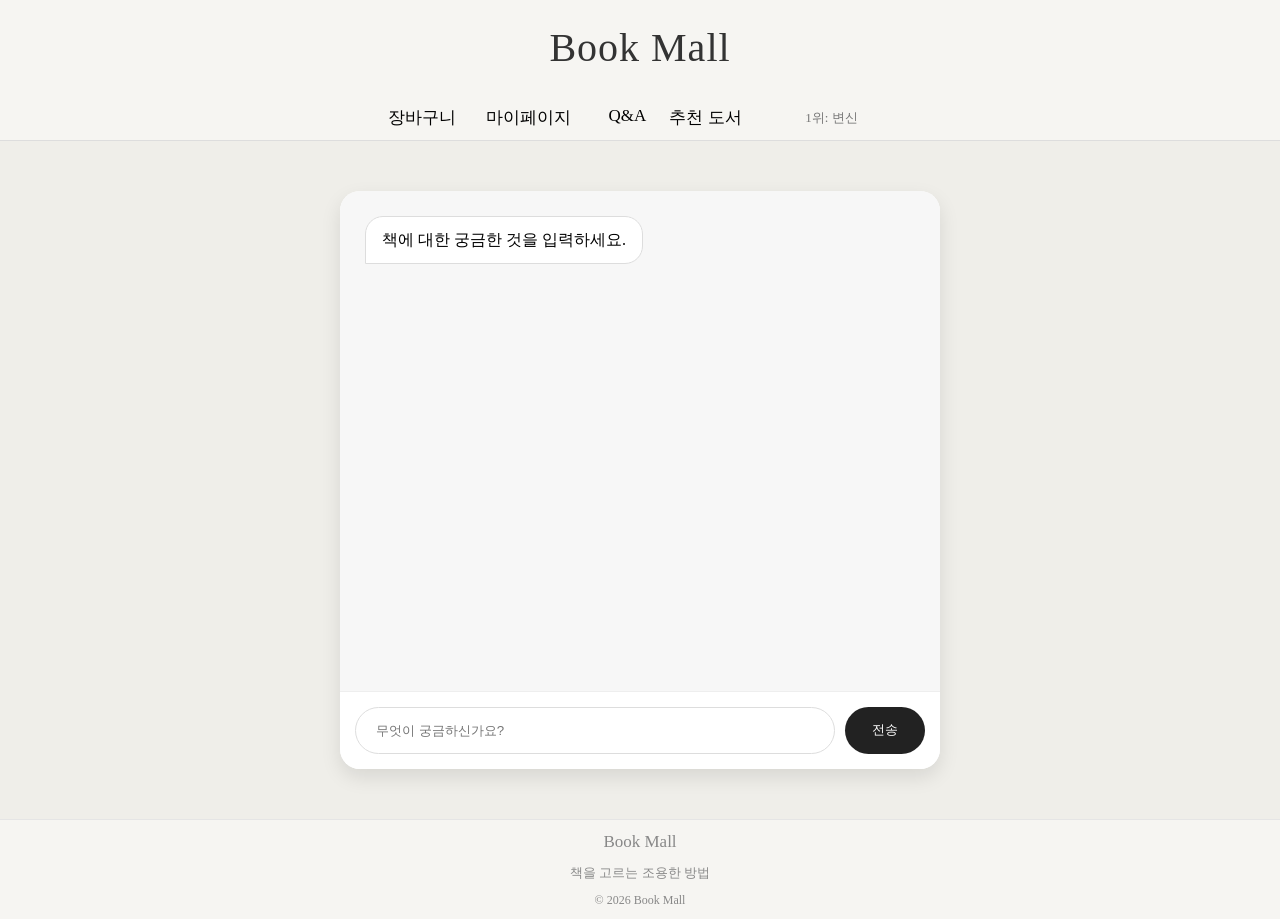
<file: html/qna.html>
<!DOCTYPE html>
<html lang="en">
<head>
    <meta charset="UTF-8">
    <meta name="viewport" content="width=device-width, initial-scale=1.0">
    <title>Document</title>
    <link rel="stylesheet" href="../css/common.css">
    <link rel="stylesheet" href="../css/qna.css">
</head>
<body>
    <header>
      <a href="index.html">
        <h1 class="logo">Book Mall</h1>
      </a>
    </header>
    <nav>
      <ul>
        <li><a href="../html/basket.html">장바구니</a></li>
        <li><a href="../html/myPage.html">마이페이지</a></li>
        <li><a class="nav-qna" href="./qna.html">Q&A</a></li>
        <li><a href="./monthbook.html">추천 도서</a></li>
        <li id="bookRank">1위: 데미안</li>
      </ul>
    </nav>
    
    <main id="main">
        <div class="qna">
            <div class="chatBox"></div>

            <div class="chat-input">
                <input type="text" id="question" placeholder="무엇이 궁금하신가요?">
                <button type="button" id="send">전송</button>
            </div>
        </div>
    </main>
    <footer>
      <p class="footer-logo">Book Mall</p>
      <p class="footer-desc">책을 고르는 조용한 방법</p>
      <p class="footer-copyright">© 2026 Book Mall</p>
    </footer>
  </body>
  <script src="../js/common.js"></script>
  <script src="../js/qna.js"></script>
</body>
</html>
</file>
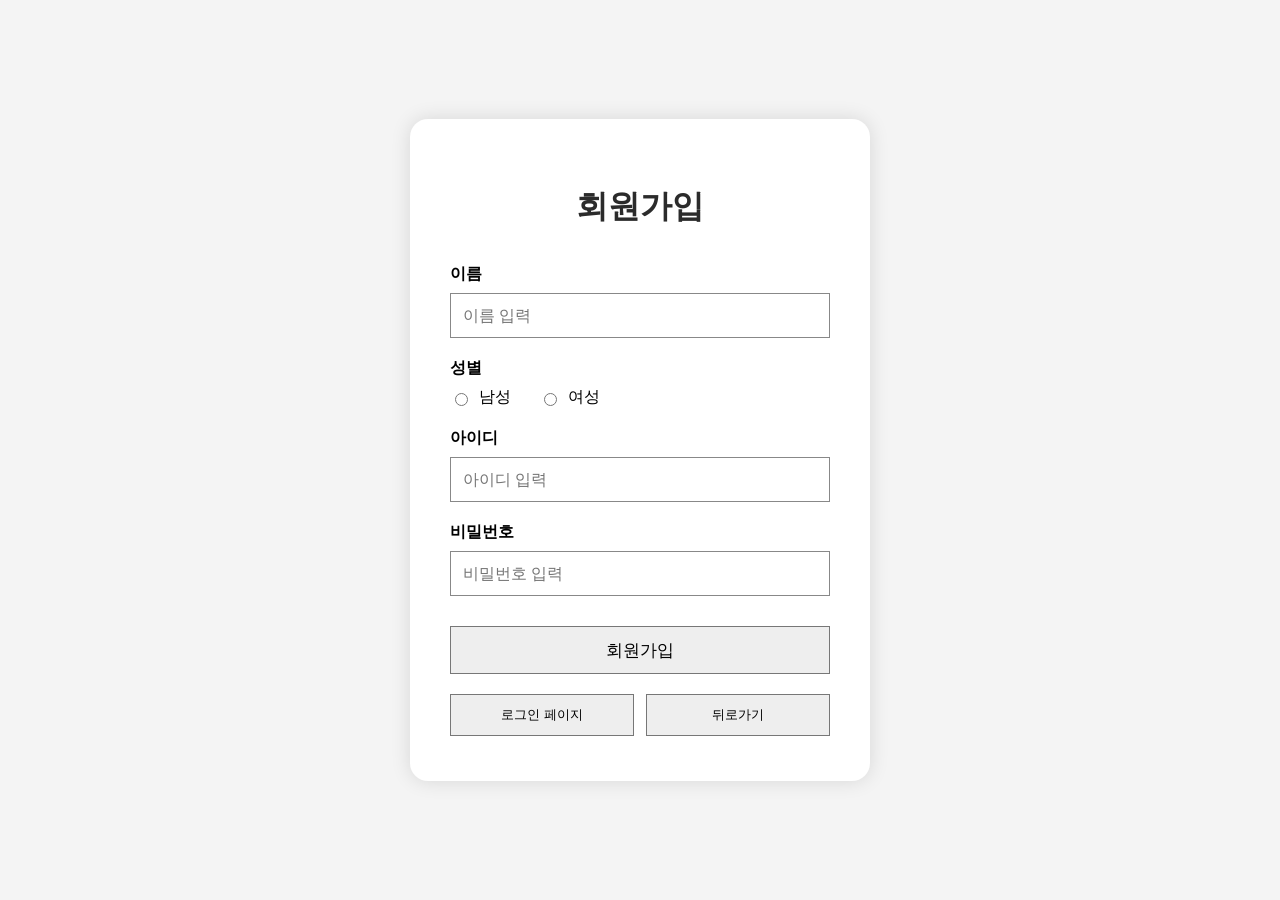
<file: html/register.html>
<!DOCTYPE html>
<html lang="ko">
<head>
    <meta charset="UTF-8">
    <meta name="viewport" content="width=device-width, initial-scale=1.0">
    <title>회원가입 페이지</title>
    <link rel="stylesheet" href="../css/register.css">
    <script src="../js/register.js" defer></script>
</head>
<body>

    <div class="container">
        <div class="join-box">

            <h1>회원가입</h1>

            <div class="input-line">
                <label for="name">이름</label>
                <input type="text" id="name" placeholder="이름 입력">
            </div>

            <div class="input-line">
                <label>성별</label>

                <div class="radio-box">
                    <input type="radio" id="male" name="gender" value="남성">
                    <label for="male">남성</label>

                    <input type="radio" id="female" name="gender" value="여성">
                    <label for="female">여성</label>
                </div>
            </div>

            <div class="input-line">
                <label for="userId">아이디</label>
                <input type="text" id="userId" placeholder="아이디 입력">
            </div>

            <div class="input-line">
                <label for="userPw">비밀번호</label>
                <input type="password" id="userPw" placeholder="비밀번호 입력">
            </div>

            <button type="button" id="joinBtn" class="join-btn">회원가입</button>

            <div class="button-box">
                <button type="button" id="toLogin">로그인 페이지</button>
                <button type="button" id="backward">뒤로가기</button>
            </div>

        </div>
    </div>

</body>
</html>
</file>
<file: css/common.css>
/* reset.css */
html,
body,
div,
span,
applet,
object,
iframe,
h1,
h2,
h3,
h4,
h5,
h6,
p,
blockquote,
pre,
a,
abbr,
acronym,
address,
big,
cite,
code,
del,
dfn,
em,
img,
ins,
kbd,
q,
s,
samp,
small,
strike,
strong,
sub,
sup,
tt,
var,
b,
u,
i,
center,
dl,
dt,
dd,
ol,
ul,
li,
fieldset,
form,
label,
legend,
table,
caption,
tbody,
tfoot,
thead,
tr,
th,
td,
article,
aside,
canvas,
details,
embed,
figure,
figcaption,
footer,
header,
hgroup,
menu,
nav,
output,
ruby,
section,
summary,
time,
mark,
audio,
video {
  margin: 0;
  padding: 0;
  border: 0;
  font-size: 100%;
  font: inherit;
  vertical-align: baseline;
}
/* HTML5 display-role reset for older browsers */
article,
aside,
details,
figcaption,
figure,
footer,
header,
hgroup,
menu,
nav,
section {
  display: block;
}
body {
  line-height: 1;
}
ol,
ul {
  list-style: none;
}
blockquote,
q {
  quotes: none;
}
blockquote:before,
blockquote:after,
q:before,
q:after {
  content: '';
  content: none;
}
table {
  border-collapse: collapse;
  border-spacing: 0;
}

body {
  background: #efeee9;
  font-family: 'Georgia', serif;
  margin: 0;
  min-height: 100vh;
  display: flex;
  flex-direction: column;
  line-height: 1.4;
}

header {
  text-align: center;
  padding: 20px 0;
  background: #f6f5f2;
  box-shadow: 0 1px 4px rgba(0, 0, 0, 0.03);
  letter-spacing: 1px;
}

main {
  flex: 1;
}

a {
  text-decoration: none;
  color: black;
}

.logo {
  font-size: 40px;
  font-weight: 500;
  letter-spacing: 1px;
  color: #333;
}

nav {
  background: #f6f5f2;
  padding: 10px 0;
  border-bottom: 1px solid #ddd;
}

nav ul {
  display: flex;
  justify-content: center;
  gap: 30px;
  align-items: center;
}

.nav-qna {
  position: relative;
  bottom: 2px;
  left: 7px;
}

#bookRank {
  min-width: 120px;
  text-align: center;
  white-space: nowrap;
  font-size: 13px;
  color: #777;
}

nav a {
  font-size: 17px;
}

nav a:hover {
  color: #111;
  transition: 0.2s;
}

footer {
  display: flex;
  justify-content: center;
  align-items: center;
  flex-direction: column;
  gap: 10px;
  background: #f6f5f2;
  border-top: 1px solid #e5e5e5;
  padding: 10px 0;
  color: rgb(136, 136, 136);
}

.footer-logo {
  font-size: 17px;
}

.footer-desc {
  font-size: 13px;
}

.footer-copyright {
  font-size: 12px;
}
</file>
<file: css/index.css>
.search {
  display: flex;
  justify-content: center;
  align-items: center;
  padding: 10px 0;
  margin-top: 10px;
}

.search input {
  padding: 10px;
  width: 300px;
  font-size: 16px;
  border: none;
  border-bottom: 1px solid rgb(177, 177, 177);
  background-color: transparent;
  outline: none;
}

#main {
  display: grid;
  grid-template-columns: repeat(3, 200px);
  gap: 20px;
  justify-content: center;
  padding: 20px;
}

.card {
  width: 200px;
  height: 220px;

  display: flex;
  flex-direction: column;
  justify-content: center;
  align-items: center;
  gap: 12px;

  border: 1px solid #eee;
  border-radius: 15px;

  text-decoration: none;
  color: #333;
  background: white;

  box-shadow: 0 4px 12px rgba(0,0,0,0.08);

  transition: 0.3s;
}

.card:hover {
  transform: translateY(-8px);
  box-shadow: 0 10px 20px rgba(0,0,0,0.15);
}

.card h3 {
  font-size: 18px;
  margin: 0;
  text-align: center;
}

.card p {
  font-size: 14px;
  color: #777;
  margin: 0;
}
</file>
<file: css/basket.css>
/* 장바구니 전체 */
.basket-container {
  width: 1200px;
  margin: 50px auto;
}

/* 상품 하나 */
.basket-item {
  display: flex;
  align-items: flex-start;
  gap: 40px;

  padding: 30px;
  margin-bottom: 30px;

  border: 1px solid #ddd;
  border-radius: 10px;
  background: #fff;
}

/* 이미지 영역 */
.book-image {
  width: 250px;
  flex-shrink: 0;
}

.book-image img {
  width: 100%;
  height: auto;
  display: block;
  border-radius: 8px;
}

/* 상세정보 */
.book-info {
  flex: 1;

  display: flex;
  flex-direction: column;
  gap: 12px;
}

.book-info p {
  margin: 0;
  font-size: 18px;
  line-height: 1.6;
}

/* 책 제목 */
.book-info p:first-child {
  font-size: 28px;
  font-weight: bold;
}

/* 가격 */
.price {
  font-size: 22px;
  font-weight: bold;
  color: #d35400;
}

/* 수량 */
.quantity-box {
  display: flex;
  align-items: center;
  gap: 10px;
}

.quantity-box button {
  width: 35px;
  height: 35px;

  font-size: 20px;
  cursor: pointer;
}

.quantity {
  width: 30px;
  text-align: center;
  font-size: 20px;
  font-weight: bold;
}

/* 상품 합계 */
.book-count-price {
  font-size: 22px;
  font-weight: bold;
  color: #2c3e50;
}

/* 총 금액 */
.basket-summary {
  margin-top: 50px;
  text-align: right;

  font-size: 28px;
  font-weight: bold;
}

.basket-summary button {
  margin-top: 20px;

  width: 180px;
  height: 50px;

  font-size: 18px;
  cursor: pointer;
}

.quantity-box button {
  border: none;
  background: none;
  cursor: pointer;

  font-size: 28px;
  font-weight: bold;

  padding: 0 8px;
}
</file>
<file: css/bookdetail.css>
#main{
    display: flex;
    align-items: flex-start;
    gap: 40px;
}

#bookImg{
    margin: 100px 100px auto 200px;
    
}

img{
    width: 300px;
    border: 2px solid #c0baba;
}

#bookInfo{
    display: flex;
    flex-direction: column;
    gap: 15px;
    margin-top: 100px;
    width: 400px;
    height: 440px;
    text-align: left;
    border: 5px double #ddd;
    border-radius: 15px;
    font-size: 20px;
    color: #554e4e;
}

#bookHead{
    margin-bottom: 20px;
    padding: 25px;
    font-weight: bold;
    font-size: 40px;
    text-align: center;
    border-bottom: 5px double #ddd;
}

.bookInfoDetail{
    padding-left: 50px;
}

#starRating{
    padding-top: 10px;
    font-size: 25px;
    color: rgb(214, 49, 76);
    text-align: center;
}

#sideBox{
    margin-top: 70px;
    margin-left: 50px;
    width: 400px;
    text-align: center;
    display: flex;
    flex-direction: column;
    gap: 20px;
}

#rental{
    padding: 20px;
    border: 5px double #ddd;
    border-radius: 15px;
    text-align: left;
}

#rental label{
    display: block;
}

#rentalHead{
    font-size: 25px;
    text-align: center;
}

#delivery{
    padding: 30px;
    border: 5px double #ddd;
    border-radius: 15px;
}

#deliveryHead{
    font-size: 25px;
    text-align: center;
}

#deliveryResult{
    margin-top: 20px;
}

#buttons{
    display: flex;
    margin-left: 65px;
    gap: 30px;
}

button{
    text-align: center;
    cursor: pointer;
}
</file>
<file: css/landing.css>
reset.css html,
body,
div,
span,
applet,
object,
iframe,
h1,
h2,
h3,
h4,
h5,
h6,
p,
blockquote,
pre,
a,
abbr,
acronym,
address,
big,
cite,
code,
del,
dfn,
em,
img,
ins,
kbd,
q,
s,
samp,
small,
strike,
strong,
sub,
sup,
tt,
var,
b,
u,
i,
center,
dl,
dt,
dd,
ol,
ul,
li,
fieldset,
form,
label,
legend,
table,
caption,
tbody,
tfoot,
thead,
tr,
th,
td,
article,
aside,
canvas,
details,
embed,
figure,
figcaption,
footer,
header,
hgroup,
menu,
nav,
output,
ruby,
section,
summary,
time,
mark,
audio,
video {
  margin: 0;
  padding: 0;
  border: 0;
  font-size: 100%;
  font: inherit;
  vertical-align: baseline;
}
/* HTML5 display-role reset for older browsers */
article,
aside,
details,
figcaption,
figure,
footer,
header,
hgroup,
menu,
nav,
section {
  display: block;
}
body {
  line-height: 1;
}
ol,
ul {
  list-style: none;
}
blockquote,
q {
  quotes: none;
}
blockquote:before,
blockquote:after,
q:before,
q:after {
  content: '';
  content: none;
}
table {
  border-collapse: collapse;
  border-spacing: 0;
}

body {
  margin: 0;
  font-family: 'Georgia', serif;
  background: #f6f5f2;
  color: #1a1a1a;
}

.landing {
  height: 100vh;
  display: flex;
  justify-content: center;
  align-items: center;
  flex-direction: column;
}

.fade-in {
  text-align: center;
  animation: fadeIn 1.2s ease-in-out;
}

.logo {
  font-size: 52px;
  letter-spacing: 1px;
  margin-bottom: 20px;
  font-weight: 400;
}

.quote {
  font-size: 22px;
  font-style: italic;
  margin-bottom: 13px;
  color: #646464;
}

.sub {
  font-size: 15px;
  color: #777;
  margin-bottom: 40px;
}

.cta {
  display: flex;
  justify-content: center;
  gap: 10px;
}

.btn {
  padding: 12px 20px;
  text-decoration: none;
  border-radius: 20px;
  transition: all 0.2s ease;
}

.primary {
  background: #111;
  color: white;
}

.secondary {
  border: none;
  color: #555;
  background-color: transparent;
  font-size: 14px;
  margin-left: 5px;
}

.btn:hover {
  opacity: 0.8;
}

@keyframes fadeIn {
  from {
    opacity: 0;
    transform: translateY(20px);
  }
  to {
    opacity: 1;
    transform: translateY(0);
  }
}
</file>
<file: css/login.css>
/* 화면 전체 가운데 */

body{
    margin:0;
    height:100vh;

    display:flex;
    justify-content:center;
    align-items:center;

    background:#f4f4f4;
    font-family: Cambria, Cochin, Georgia, Times, 'Times New Roman', serif;
}


/* 로그인 카드 */

.login-wrap{

    width:380px;

    background:white;

    padding:40px;

    border-radius:20px;

    box-shadow:0 0 15px rgba(0,0,0,0.15);

    display:flex;
    flex-direction:column;

    gap:18px;

    font-family: Cambria, Cochin, Georgia, Times, 'Times New Roman', serif;
}


/* 로고 */

.logo{

    font-size:36px;

    font-weight:bold;

    text-align:center;

    margin-bottom:20px;
    font-family: Cambria, Cochin, Georgia, Times, 'Times New Roman', serif;

}


/* 입력창 */

.login-wrap input{

    width:100%;

    height:45px;

    font-size:18px;

    padding:0 15px;

    box-sizing:border-box;

    font-family: Cambria, Cochin, Georgia, Times, 'Times New Roman', serif;

}


/* 로그인 버튼 */

#loginBtn{

    height:45px;

    font-size:18px;

    cursor:pointer;
    
    font-family: Cambria, Cochin, Georgia, Times, 'Times New Roman', serif;

}


/* 아래 버튼 */

.link-box{

    display:flex;

    gap:10px;

    font-family: Cambria, Cochin, Georgia, Times, 'Times New Roman', serif;

}


.link-box button{

    flex:1;

    height:40px;

    cursor:pointer;

    font-family: Cambria, Cochin, Georgia, Times, 'Times New Roman', serif

}
</file>
<file: css/monthbook.css>
.main{
    display: flex;
    flex-direction: column;
    align-items: center;
    gap: 30px;
}

.cardWrap{
    display: flex;
    gap: 100px;
    justify-content: center;
    flex-wrap: wrap;
}

#bookCard1{
    margin-top: 50px;
}
#bookCard2{
    margin-top: 50px;
}

.card{
    width: 320px;
    height: 450px;
    perspective: 1000px;
    margin: 100px;
    border-radius: 10px;
    overflow: hidden;
}

#bookImg1{
    width: 100%;
    height: 100%;
    object-fit: cover;
    border: 1px solid #ddd;
    border-radius: 10px;
    box-sizing: border-box;
}
#bookImg2{
    width: 100%;
    height: 100%;
    object-fit: cover;
    border: 1px solid #ddd;
    border-radius: 10px;
    box-sizing: border-box;
}

.cardInner{
    width: 100%;
    height: 100%;
    position: relative;
    transition: transform 0.3s;
    transform-style: preserve-3d;
}

.card:hover .cardInner{
    transform: rotateY(180deg);
}

.cardFront, .cardBack{
    position: absolute;
    width: 100%;
    height: 100%;
    backface-visibility: hidden;
    border-radius: 10px;
    overflow: hidden;
}

.cardFront img{
    width: 100%;
    height: 100%;
    object-fit: cover;
}

.cardBack{
    background: rgba(141, 132, 132, 0.75);
    color: white;
    display: flex;
    flex-direction: column;
    justify-content: center;
    align-items: center;

    transform: rotateY(180deg);
    backdrop-filter: blur(3px);
}

.cardBack p{
    line-height: 1.6;
    text-align: center;
    padding: 0 15px;
    opacity: 0.9;
}

#bookText1{
    white-space: pre-line;
}
#bookText2{
    white-space: pre-line;
}

#randomBtn{
    display: block;
    margin: 20px auto;
    background-color: rgba(241, 194, 132, 0.521);
    border: 1px solid rgba(133, 83, 19, 0.521);
    border-radius: 10px;
    color: rgb(199, 122, 151);
    font-weight: bold;
    padding: 10px;
    cursor: pointer;
}
</file>
<file: css/myPage.css>
/* 전체 영역 */
.mypage-container {
  width: 700px;
  margin: 60px auto;
}

/* 제목 */
.mypage-container h2 {
  text-align: center;
  font-size: 36px;
  margin-bottom: 40px;
}

/* 카드 */
.profile {
  background: #fff;
  border: 1px solid #ddd;
  border-radius: 12px;
  padding: 40px;

  box-shadow: 0 3px 10px rgba(0, 0, 0, 0.08);
}

/* 프로필 이미지 */
.profile-image {
  width: 120px;
  height: 120px;

  margin: 0 auto 35px;

  border-radius: 50%;
  overflow: hidden;

  border: 2px solid #ddd;
}

.profile-image img {
  width: 100%;
  height: 100%;
  object-fit: cover;
  border-radius: 50%;
}

/* 정보 영역 */
.info {
  display: flex;
  align-items: center;
  flex-direction: column;
  gap: 20px;
}

/* 한 줄 */
.info-row {
  display: flex;
  align-items: center;
  position: relative;
  margin-bottom: 30px;
}

/* 라벨 */
.info-row label {
  width: 80px;
}

/* 입력창 */

.edit-input,
.info-row input {
  width: 300px;
  height: 35px;
  box-sizing: border-box;
}

/* 수정 불가능할 때 */
.info-row input:disabled {
  background: #f7f7f7;
  color: #555;
}

/* 버튼 영역 */
.button-box {
  display: flex;
  justify-content: center;
  gap: 15px;

  margin-top: 35px;
}

/* 버튼 */
.button-box button {
  width: 140px;
  height: 45px;

  border: none;
  border-radius: 8px;

  background: #2c3e50;
  color: white;

  font-size: 16px;
  cursor: pointer;

  transition: 0.2s;
}

/* 버튼 호버 */
.button-box button:hover {
  background: #34495e;
}

/* 저장 버튼 */
#saveBtn {
  background: #27ae60;
}

#saveBtn:hover {
  background: #219150;
}

/* 취소 버튼 */
#cancelBtn {
  background: #c0392b;
}

#cancelBtn:hover {
  background: #a93226;
}
.input-box {
  flex: 1;
}

.error {
  position: absolute;
  top: 45px;

  /* input 가운데 기준 */
  left: 80px;
  width: 300px;

  text-align: center;

  color: red;
  font-size: 13px;
  height: 15px;
}

.error:empty {
  visibility: hidden;
}
</file>
<file: css/qna.css>
.qna {
  width: 600px;
  margin: 50px auto;
  border-radius: 20px;
  overflow: hidden;
  background: white;
  box-shadow: 0 8px 20px rgba(0,0,0,0.1);
}


.chatBox {
  height: 450px;
  padding: 25px;
  overflow-y: auto;
  background: #f7f7f7;
}


/* 사용자 메시지 */
.user {
  width: fit-content;
  max-width: 70%;
  margin-left: auto;
  margin-bottom: 15px;
  padding: 12px 16px;
  background: #333;
  color:white;
  border-radius: 18px 18px 0 18px;
  text-align: right;
}


/* 봇 메시지 */
.bot {
  width: fit-content;
  max-width: 70%;
  margin-bottom: 15px;
  padding: 12px 16px;
  background: white;
  border:1px solid #ddd;
  border-radius: 18px 18px 18px 0;
}


/* 입력 영역 */
.chat-input {
  display:flex;
  gap:10px;
  padding:15px;
  border-top:1px solid #eee;
  background:white;
}

.user,
.bot {
  animation: chatUp 0.5s ease;
}


.chat-input input {
  flex:1;
  height:45px;
  padding:0 20px;
  border-radius:25px;
  border:1px solid #ddd;
  outline:none;

}


.chat-input button {
  width:80px;
  border:none;
  border-radius:25px;
  background:#222;
  color:rgb(255, 255, 255);
  cursor:pointer;
}

@keyframes chatUp {

  from {
    opacity: 0;
    transform: translateY(15px);
  }

  to {
    opacity: 1;
    transform: translateY(0);
  }

}
</file>
<file: css/register.css>
* {
    box-sizing: border-box;
    font-family: Cambria, Cochin, Georgia, Times, 'Times New Roman', serif
}

body {
    margin: 0;
    background-color: #f4f4f4;
    font-family:Cambria, Cochin, Georgia, Times, 'Times New Roman', serif
}

.container{
    width: 100%;
    height: 100vh;
    display: flex;
    justify-content: center;
    align-items: center;
}


.join-box {
    width: 460px;
    padding: 45px 40px;

    background-color: white;
    border-radius: 18px;
    box-shadow: 0 0 20px rgba(0, 0, 0, 0.12);
    font-family: Cambria, Cochin, Georgia, Times, 'Times New Roman', serif;

}

h1 {
    text-align: center;
    margin-bottom: 35px;

    font-size: 32px;
    color: #2b2b2b;
    font-family: Cambria, Cochin, Georgia, Times, 'Times New Roman', serif;
}

.input-line {
    margin-bottom: 20px;
    font-family: Cambria, Cochin, Georgia, Times, 'Times New Roman', serif;
}

.input-line label {
    display: block;
    margin-bottom: 8px;
    font-weight: bold;
    font-family: Cambria, Cochin, Georgia, Times, 'Times New Roman', serif;
}

.input-line input[type="text"],
.input-line input[type="password"] {
    width: 100%;
    height: 45px;

    padding: 0 12px;
    font-size: 16px;

    border: 1px solid #888;
}

.radio-box {
    display: flex;
    align-items: center;
    gap: 8px;
}

.radio-box label {
    margin-right: 20px;
    margin-bottom: 0;
    font-weight: normal;
}

button {
    cursor: pointer;
}

.join-btn {
    width: 100%;
    height: 48px;

    margin-top: 10px;
    margin-bottom: 20px;

    font-size: 17px;
    border: 1px solid #777;
    background-color: #eeeeee;
    font-family: Cambria, Cochin, Georgia, Times, 'Times New Roman', serif;
}

.button-box {
    display: flex;
    gap: 12px;
}

.button-box button {
    width: 50%;
    height: 42px;

    border: 1px solid #777;
    background-color: #eeeeee;
}
</file>
